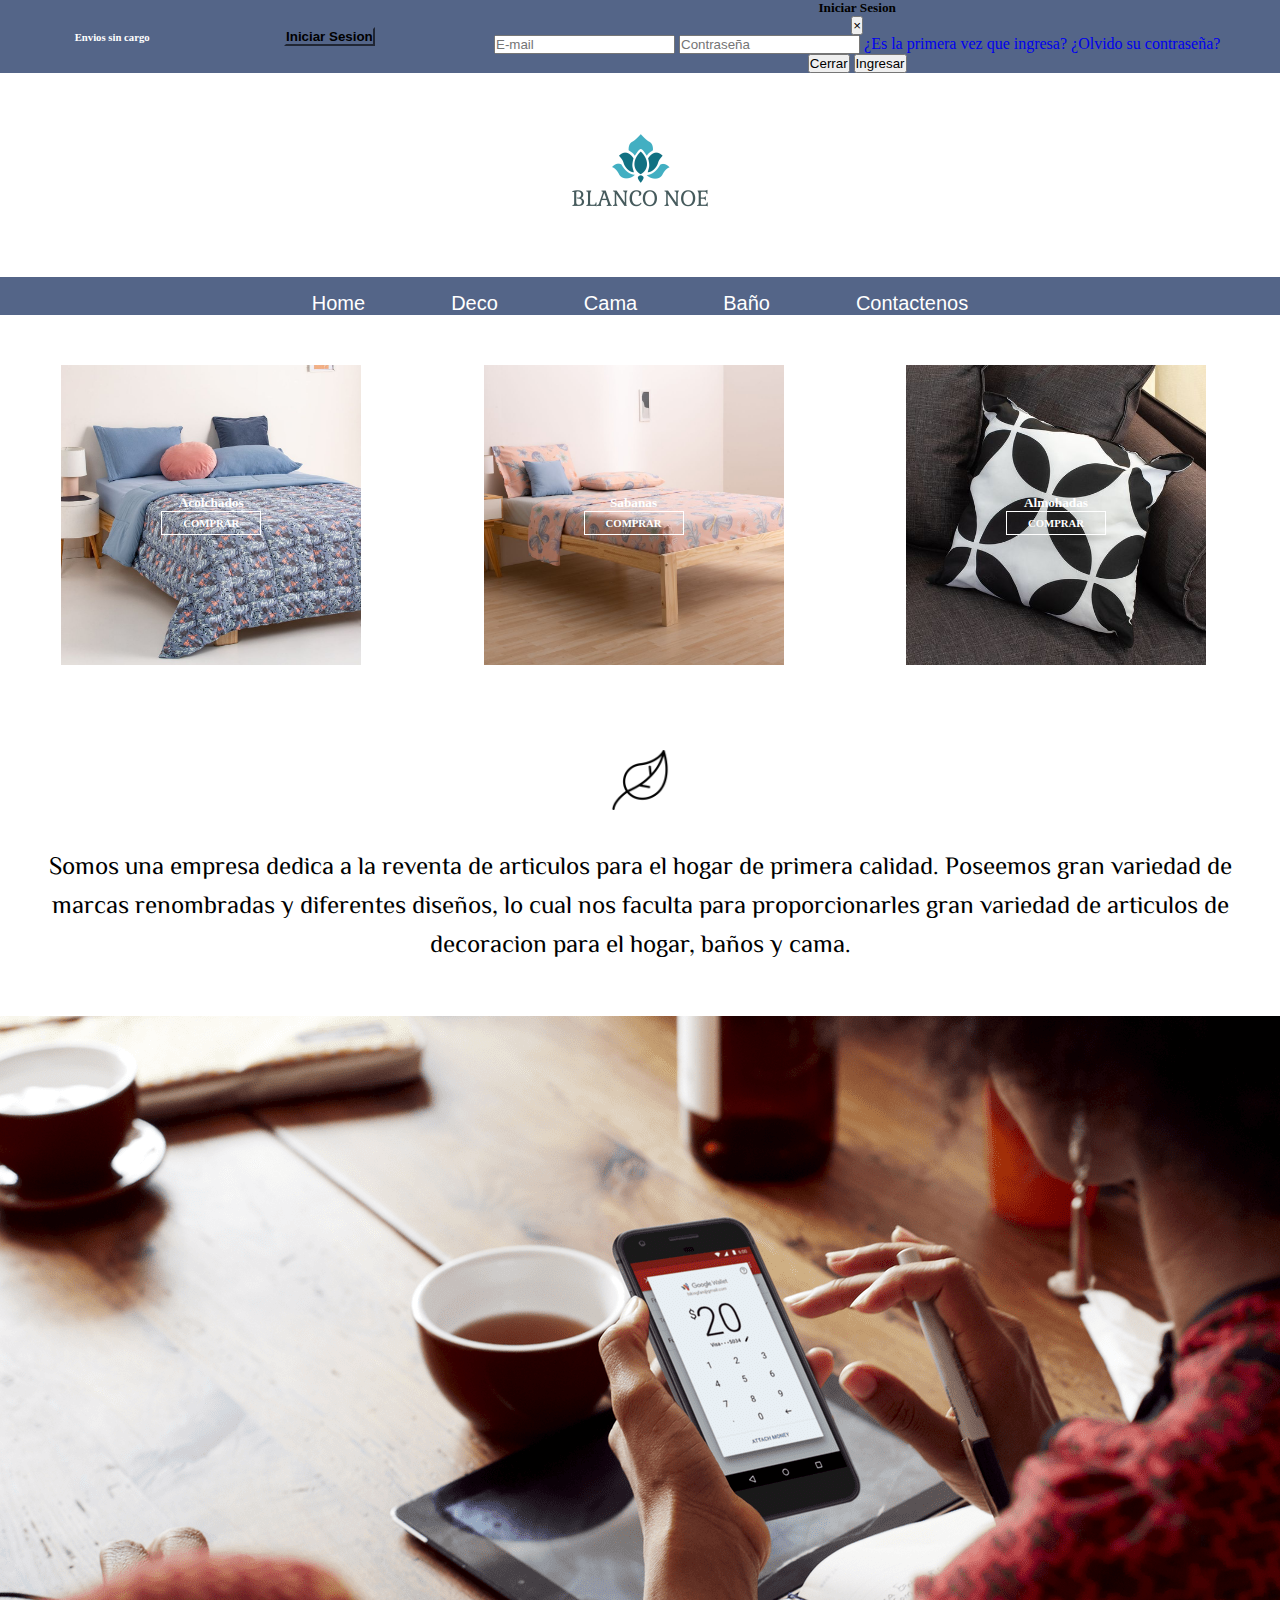
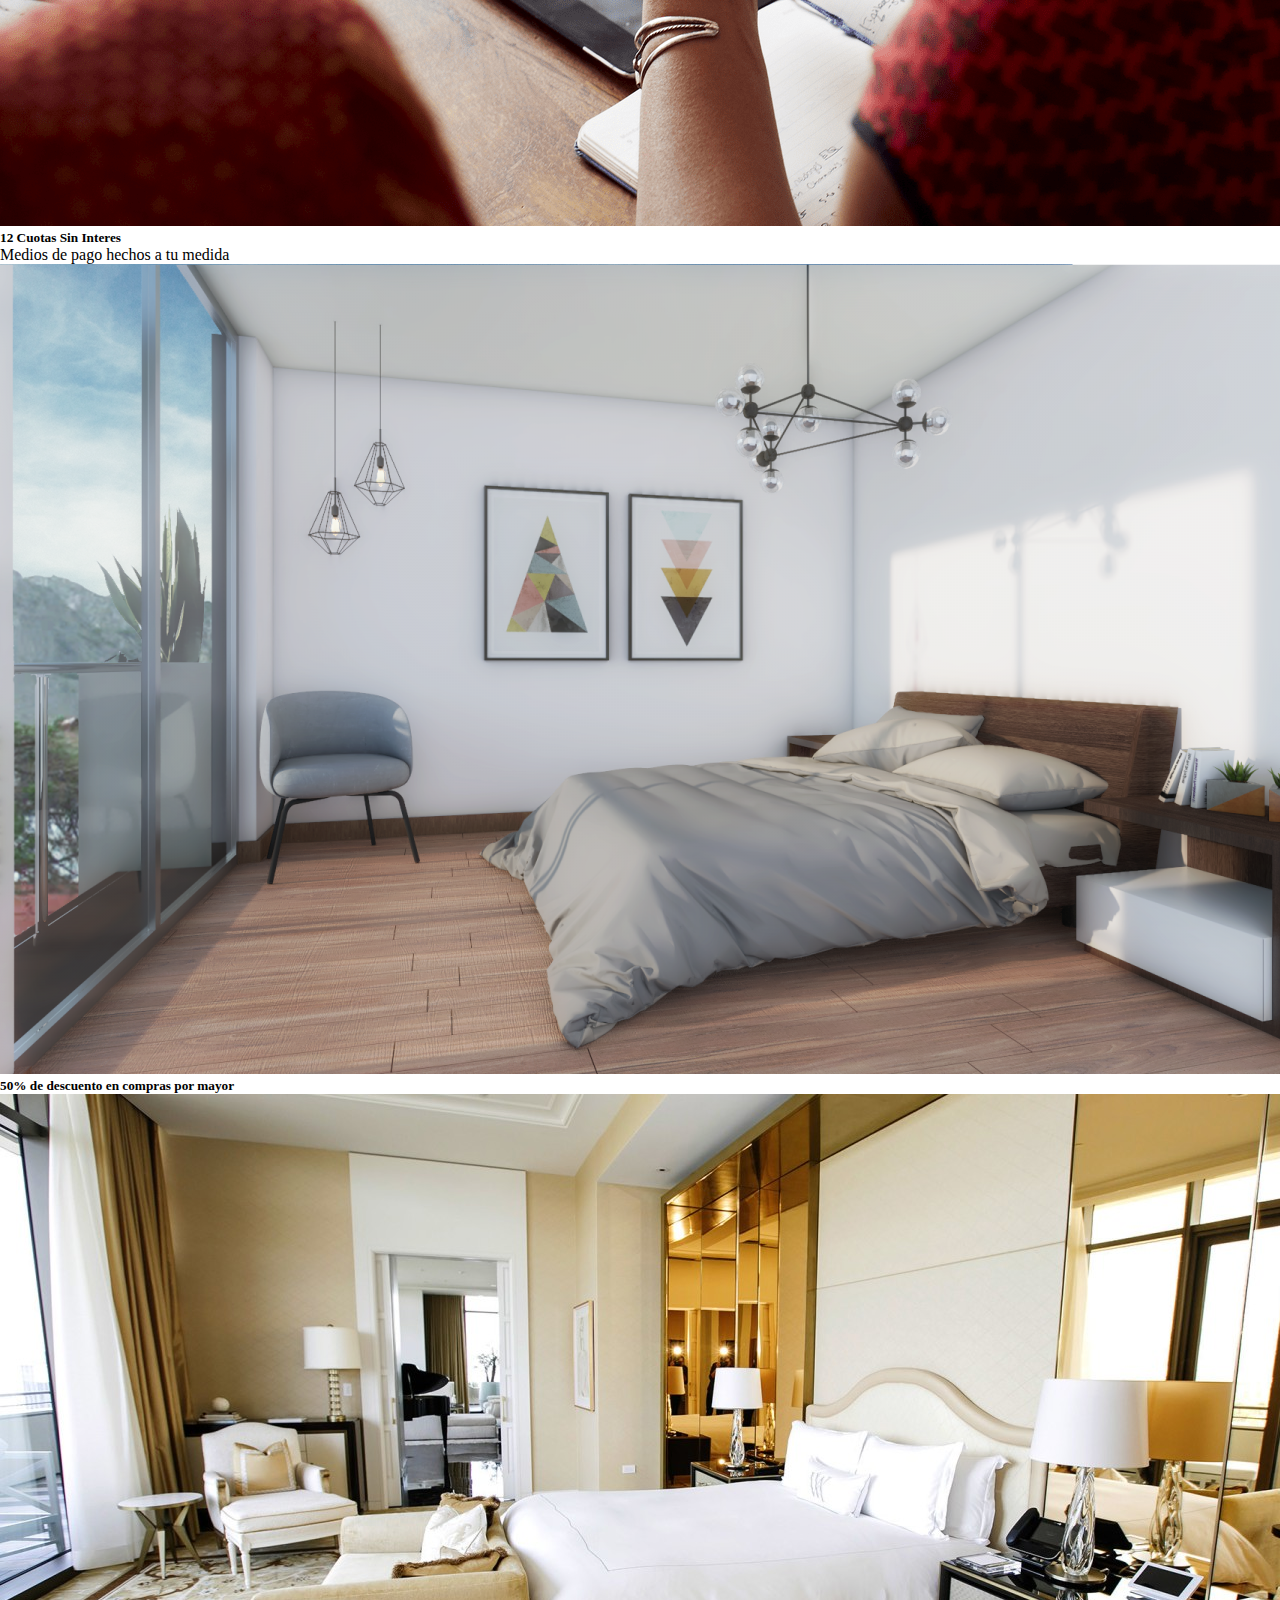
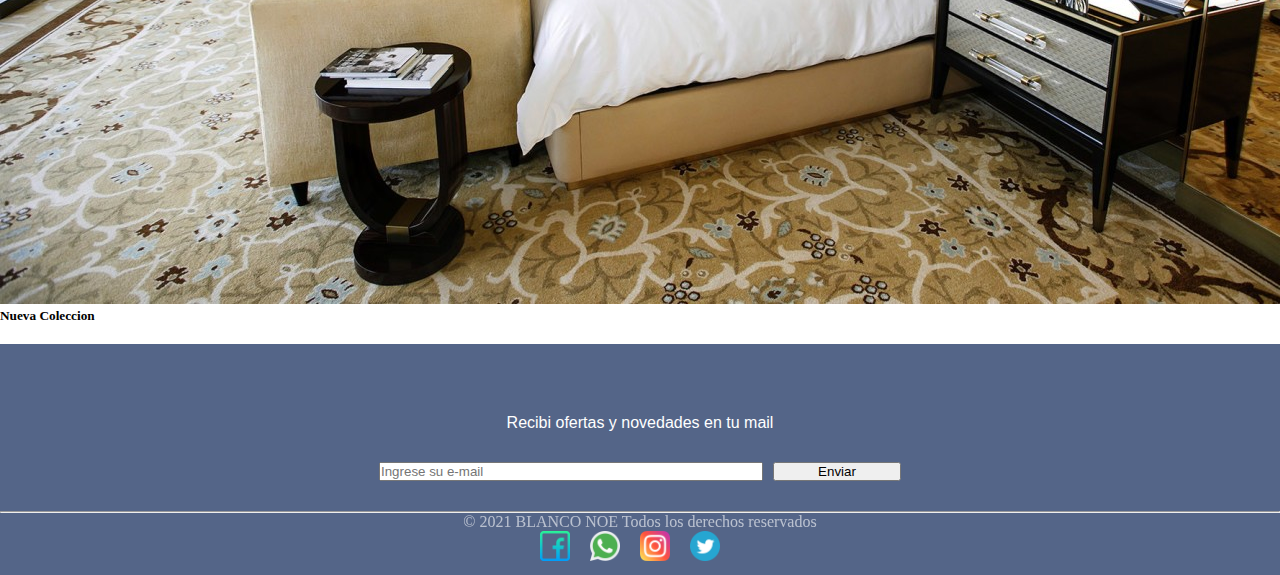
<file: index.html>
<!DOCTYPE html>
<html lang="en">
<head> 
    <meta charset="UTF-8">
    <meta http-equiv="X-UA-Compatible" content="IE=edge">
    <meta name="viewport" content="width=device-width, initial-scale=1.0">
    <meta name="keywords" content="sabanas,frazadas,acolchados,almohadas,blanqueria,frazada doble piel,cortinas,cortinas de baño">
    <meta name="description" content="Blanco noe es una empresa dedica a la venta de articulos de blanqueria para el hogar"> 
    <title>Blanco Noe</title>
    <link rel="preconnect" href="https://fonts.googleapis.com">
    <link rel="preconnect" href="https://fonts.gstatic.com" crossorigin>
    <link rel="stylesheet" href="css/main.css">
    <link href="https://fonts.googleapis.com/css2??family=Open+Sans:ital@1&display=swap&family=El+Messiri:wght@500" rel="stylesheet">
    <link href="https://cdn.jsdelivr.net/npm/bootstrap@5.0.2/dist/css/bootstrap.min.css" rel="stylesheet" integrity="sha384-EVSTQN3/azprG1Anm3QDgpJLIm9Nao0Yz1ztcQTwFspd3yD65VohhpuuCOmLASjC" crossorigin="anonymous">
</head>
    <body>
        <header class="header"> 
                    <div class="header__login">
                        <h6>Envios sin cargo</h6>
                        <button type="button" class="btn btn-primary boton" data-toggle="modal" data-target="#exampleModalCenter">
                          Iniciar Sesion
                        </button>
                    
                        <!-- Modal -->
                        <div class="modal fade" id="exampleModalCenter" tabindex="-1" role="dialog" aria-labelledby="exampleModalCenterTitle" aria-hidden="true">
                          <div class="modal-dialog modal-dialog-centered" role="document">
                            <div class="modal-content">
                              <div class="modal-header">
                                <h5 class="modal-title" id="exampleModalLongTitle">Iniciar Sesion</h5>
                                <button type="button" class="close" data-dismiss="modal" aria-label="Close">
                                  <span aria-hidden="true">&times</span>
                                </button>
                              </div>
                              <div class="modal-body">
                                <input type="email" name="mail" id="email" class="form-control mb-2" placeholder="E-mail">
                                <input type="password" name="contraseña" id="contra" class="form-control mb-3" placeholder="Contraseña">
                                <a href="#">¿Es la primera vez que ingresa?</a>
                                <a href="#">¿Olvido su contraseña?</a>
                              </div>
                              <div class="modal-footer">
                                <button type="button" class="btn btn-secondary " data-dismiss="modal">Cerrar</button>
                                <button type="button" class="btn btn-primary">Ingresar</button>
                              </div>
                            </div>
                          </div>
                        </div>
                      </div> 
                    <div class="header__logo">
                        <img src="./css/img/LOGO.png" alt="logo" class="header__cabeza-logo">
                    </div> 
                    <div class="header__sticky">
                      <nav class="header__navegador">
                              <ul>
                                  <div class="header__menu">  
                                      <li><a href="index.html">Home</a></li>
                                      <li><a href="paginas/deco.html">Deco</a></li>   
                                      <li><a href="paginas/cama.html">Cama</a></li>
                                      <li><a href="paginas/banios.html">Baño</a></li>
                                      <li><a href="paginas/contacto.html">Contactenos</a></li>
                                  </div>
                              </ul>    
                      </nav>
                    </div>
                    <div class="container-fluid">
                      <nav class="navbar navbar-expand-sm navbar-light bg-light border-bottom border-warning">
                        <div class="container-fluid">
                          <button type="button" class="navbar-toggler navbar-toggler-icon"data-toggle="collapse" data-target="#MenuNavegacion"></button>
                            <div id="MenuNavegacion" class="collapse navbar-collapse">
                              <ul id="MenuNavegaciom" class="navbar-nav ms-3">  
                                    <li class="nav-item"><a class="nav-link" href="index.html">Home</a></li>
                                    <li class="nav-item"><a class="nav-link" href="paginas/deco.html">Deco</a></li>   
                                    <li class="nav-item"><a class="nav-link" href="paginas/cama.html">Cama</a></li>
                                    <li class="nav-item"><a class="nav-link" href="paginas/banios.html">Baño</a></li>
                                    <li class="nav-item"><a class="nav-link" href="paginas/contacto.html">Contactenos</a></li>
                              </ul>    
                            </div>
                        </div>
                      </nav>
                    </div>
            </header>
        <main>  
            <section class="contenedor">
              <div class="contenedor__acolchado">
                <div class="contenedor__acolchado-texto">
                  <h5 class="h2">Acolchados</h5>
                  <h6>COMPRAR</h6>
                </div>
              </div>
              <div class="contenedor__sabana">
                <div class="contenedor__sabana-texto">
                  <h5 class="h2">Sabanas</h5>
                  <h6>COMPRAR</h6>
                </div>
              </div>
              <div class="contenedor__almohada">
                <div class="contenedor__almohada-texto">
                  <h5 class="h2">Almohadas</h5>
                  <h6>COMPRAR</h6>
                </div>
              </div>
            </section>  
            <section class="presentacion">
              <div class="presentacion___hoja"> 
                  <img src="css/img/hoja.png" alt="hoja" class="presentacion__hoja-img">
              </div>
              <div class="presentacion__objetivo">  
                  <div>
                      <p> Somos una empresa dedica a la reventa de articulos para el hogar de primera calidad.
                          Poseemos gran variedad de marcas renombradas y diferentes diseños,
                          lo cual nos faculta para proporcionarles gran variedad de articulos de decoracion para el hogar, baños y cama.
                      </p>
                  </div>
              </div>
          </section>
            <section class="producto__nuevo">
              <div class="container-fluid col-10">
                <div id="carouselExampleCaptions" class="carousel slide" data-ride="carousel">
                  <ol class="carousel-indicators">
                    <li data-target="#carouselExampleCaptions" data-slide-to="0" class="active"></li>
                    <li data-target="#carouselExampleCaptions" data-slide-to="1"></li>
                    <li data-target="#carouselExampleCaptions" data-slide-to="2"></li>
                  </ol>
                  <div class="carousel-inner">
                    <div class="carousel-item active">
                      <img src="css/img/cuotas.png" class="d-block w-100" alt="pagocuotas">
                      <div class="carousel-caption d-none d-md-block">
                        <h5>12 Cuotas Sin Interes</h5>
                        <p>Medios de pago hechos a tu medida</p>
                      </div>
                    </div>
                    <div class="carousel-item">
                      <img src="css/img/carrusel2.png" class="d-block w-100" alt="descuentoencompras">
                      <div class="carousel-caption d-none d-md-block">
                        <h5>50% de descuento en compras por mayor</h5>
                      </div> 
                    </div>
                    <div class="carousel-item">
                      <img src="css/img/carrusel3.jfif" class="d-block w-100" alt="coleccionuevas">
                      <div class="carousel-caption d-none d-md-block">
                        <h5>Nueva Coleccion</h5>
                      </div>
                    </div>
                  </div>
                  <a class="carousel-control-prev" href="#carouselExampleCaptions" role="button" data-slide="prev">
                    <span class="carousel-control-prev-icon" aria-hidden="true"></span>
                    <span class="sr-only"></span>
                  </a>
                  <a class="carousel-control-next" href="#carouselExampleCaptions" role="button" data-slide="next">
                    <span class="carousel-control-next-icon" aria-hidden="true"></span>
                    <span class="sr-only"></span>
                  </a>
                </div>
              </div>
            </section>
        </main>
        <footer class="pie">
          <p class="h3 pie__tituloemail">Recibi ofertas y novedades en tu mail</p>
            <div class="pie__email">    
              <input type="email" name="mail" placeholder="Ingrese su e-mail" class="form-control">
              <button class="btn btn-primary" type="submit">Enviar</button>
            </div>
            <div>
              <hr>
              <div class="pie__derechos">
                <p>&#169 2021 BLANCO NOE Todos los derechos reservados</p>
              </div>
              <div class="pie__redes">
                  <a href="https://www.facebook.com/" target="__blank"><img src="./css/img/facebook2.png" alt="facebook"  class="redes"></a> 
                  <a href="http://www.twitter.com/" target="__blank"><img src="./css/img/whatsapp.png" alt="whatsapp" class="redes"></a> 
                  <a href="https://www.instagram.com/"  target="__blank"><img src="./css/img/instagram.png" alt="instagram" class="redes"></a> 
                  <a href="http://www.whatsapp.com/"  target="__blank"><img src="./css/img/twitter.png" alt="twitter" class="redes"></a> 
              </div>
            </div>
        </footer>    
        <script src="https://code.jquery.com/jquery-3.4.1.slim.min.js" integrity="sha384-J6qa4849blE2+poT4WnyKhv5vZF5SrPo0iEjwBvKU7imGFAV0wwj1yYfoRSJoZ+n" crossorigin="anonymous"></script>
        <script src="https://cdn.jsdelivr.net/npm/popper.js@1.16.0/dist/umd/popper.min.js" integrity="sha384-Q6E9RHvbIyZFJoft+2mJbHaEWldlvI9IOYy5n3zV9zzTtmI3UksdQRVvoxMfooAo" crossorigin="anonymous"></script>
        <script src="https://stackpath.bootstrapcdn.com/bootstrap/4.4.1/js/bootstrap.min.js"        integrity="sha384-wfSDF2E50Y2D1uUdj0O3uMBJnjuUD4Ih7YwaYd1iqfktj0Uod8GCExl3Og8ifwB6" crossorigin="anonymous"></script>   
    </body>
</html>
</file>
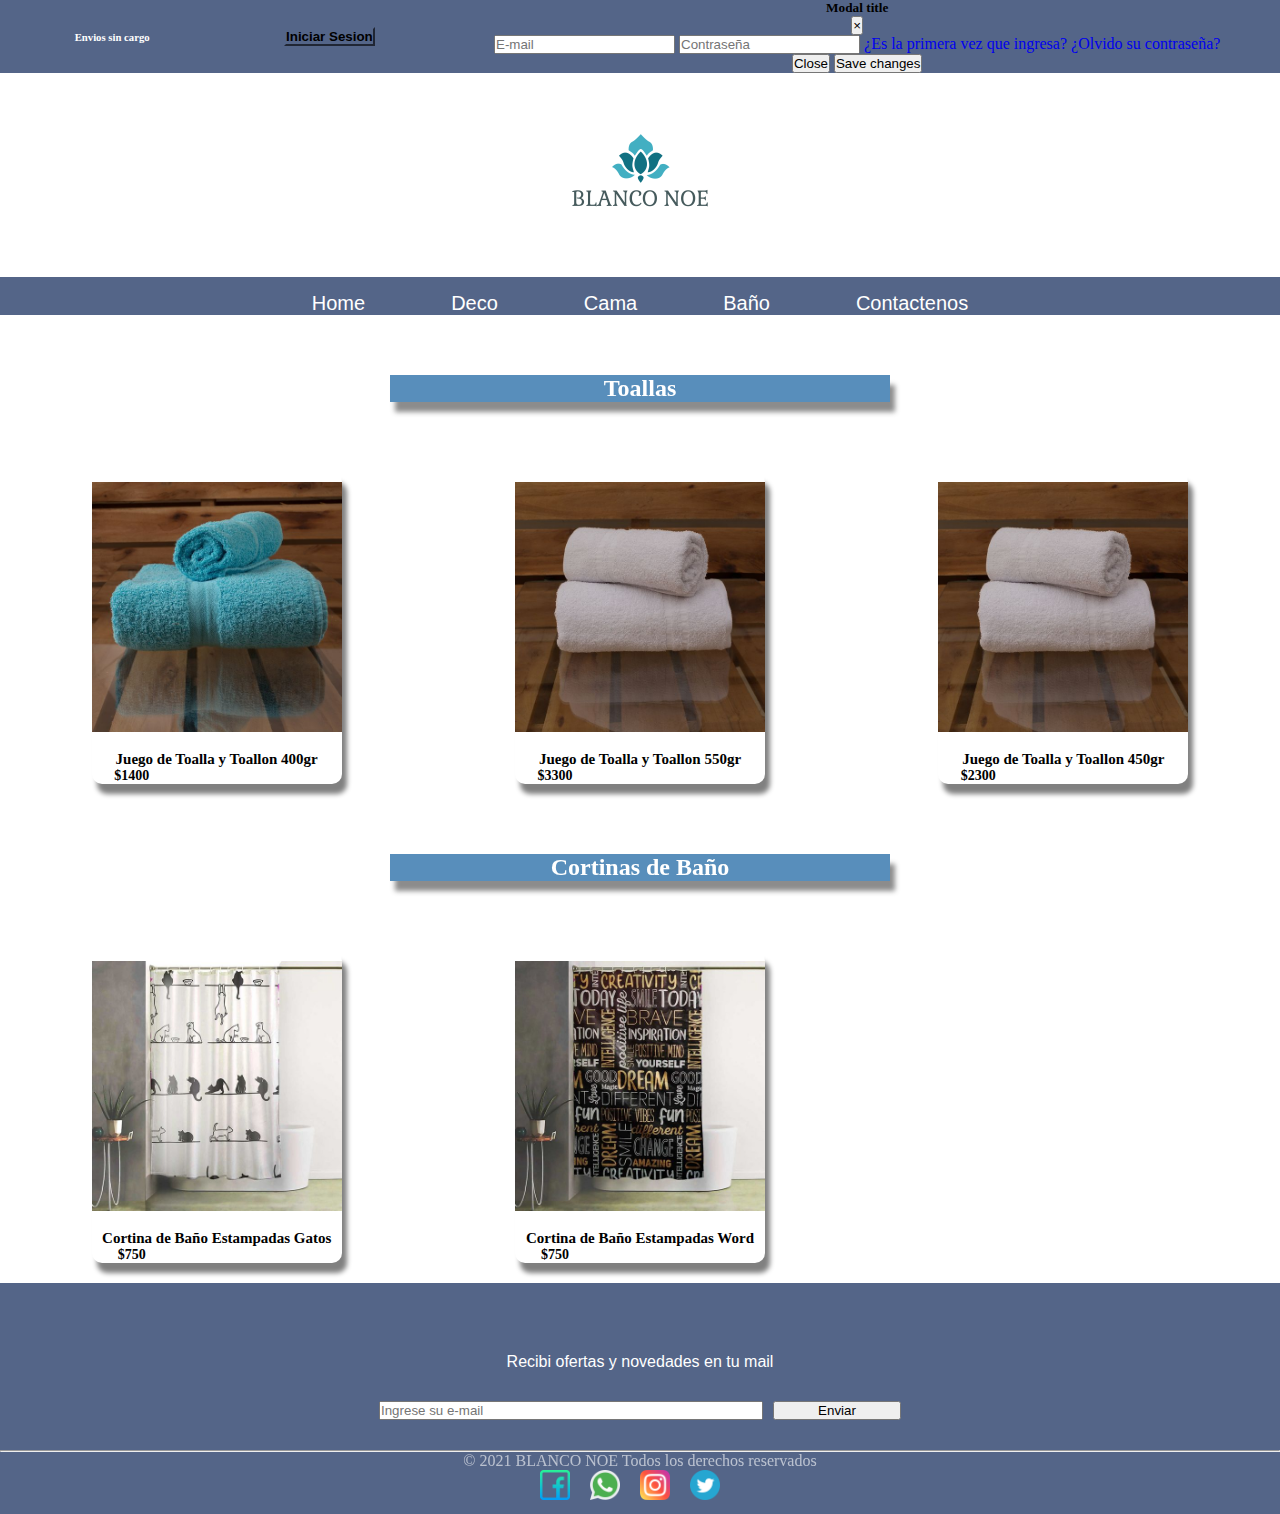
<file: paginas/banios.html>
<!DOCTYPE html>
<html lang="en">
<head>
    <meta charset="UTF-8">  
    <meta http-equiv="X-UA-Compatible" content="IE=edge">
    <meta name="viewport" content="width=device-width, initial-scale=1.0">
    <title>Baño - Blanco Noe</title>
    <link rel="stylesheet" href="../css/main.css">
    <link rel="preconnect" href="https://fonts.googleapis.com">
    <link rel="preconnect" href="https://fonts.gstatic.com" crossorigin>
    <link href="https://fonts.googleapis.com/css2?family=Oswald:wght@500&display=swap&family=El+Messiri:wght@500" rel="stylesheet"> 
    <link href="https://cdn.jsdelivr.net/npm/bootstrap@5.0.2/dist/css/bootstrap.min.css" rel="stylesheet" integrity="sha384-EVSTQN3/azprG1Anm3QDgpJLIm9Nao0Yz1ztcQTwFspd3yD65VohhpuuCOmLASjC" crossorigin="anonymous">
</head>
<body>
    <header class="header"> 
        <div class="header__login">
            <h6>Envios sin cargo</h6>
            <button type="button" class="btn btn-primary boton" data-toggle="modal" data-target="#exampleModalCenter">
              Iniciar Sesion
            </button>
        
            <!-- Modal -->
            <div class="modal fade" id="exampleModalCenter" tabindex="-1" role="dialog" aria-labelledby="exampleModalCenterTitle" aria-hidden="true">
              <div class="modal-dialog modal-dialog-centered" role="document">
                <div class="modal-content">
                  <div class="modal-header">
                    <h5 class="modal-title" id="exampleModalLongTitle">Modal title</h5>
                    <button type="button" class="close" data-dismiss="modal" aria-label="Close">
                      <span aria-hidden="true">&times;</span>
                    </button>
                  </div>
                  <div class="modal-body">
                    <input type="email" name="mail" id="email" class="form-control mb-2" placeholder="E-mail">
                    <input type="password" name="contraseña" id="contra" class="form-control mb-3" placeholder="Contraseña">
                    <a href="#">¿Es la primera vez que ingresa?</a>
                    <a href="#">¿Olvido su contraseña?</a>
                  </div>
                  <div class="modal-footer">
                    <button type="button" class="btn btn-secondary " data-dismiss="modal">Close</button>
                    <button type="button" class="btn btn-primary">Save changes</button>
                  </div>
                </div>
              </div>
            </div>
          </div> 
        <div class="header__logo">
          <img src="../css/img/LOGO.png" alt="logo" class="header__cabeza-logo">
        </div> 
        <div class="header__sticky">
          <nav class="header__navegador">
                  <ul>
                      <div class="header__menu">  
                        <li><a href="../index.html">Home</a></li>
                        <li><a href="./deco.html">Deco</a></li>   
                        <li><a href="./cama.html">Cama</a></li>
                        <li><a href="./banios.html">Baño</a></li>
                        <li><a href="./contacto.html">Contactenos</a></li>
                      </div>
                  </ul>    
          </nav>
        </div>
        <div class="container-fluid">
          <nav class="navbar navbar-expand-sm navbar-light bg-light border-3 border-bottom border-primary">
            <div class="container-fluid">
              <button type="button" class="navbar-toggler navbar-toggler-icon"data-toggle="collapse" data-target="#MenuNavegacion"></button>
                <div id="MenuNavegacion" class="collapse navbar-collapse">
                  <ul id="MenuNavegaciom" class="navbar-nav ms-3">  
                        <li class="nav-item"><a class="nav-link" href="../index.html">Home</a></li>
                        <li class="nav-item"><a class="nav-link" href="./deco.html">Deco</a></li>   
                        <li class="nav-item"><a class="nav-link" href="./cama.html">Cama</a></li>
                        <li class="nav-item"><a class="nav-link" href="./banios.html">Baño</a></li>
                        <li class="nav-item"><a class="nav-link" href="./contacto.html">Contactenos</a></li>
                  </ul>    
                </div>
            </div>
          </nav>
        </div>
    </header>
    <main>
        <section class="banios">
            <h2 class="banios__toallas-titulo">Toallas</h2>
            <div class="banios__toallas-producto1">
            <img src="../css/img/baniotoa1.jpg" alt="toalla1" class="cajaProducto">
            <h5>Juego de Toalla y Toallon 400gr</h5>
            <h6 class="btn btn-primary">$1400</h6>
            </div>
            <div class="banios__toallas-producto2">
            <img src="../css/img/baniotoa2.jpg" alt="toalla2" class="cajaProducto">
            <h5>Juego de Toalla y Toallon 550gr</h5>
            <h6 class="btn btn-primary">$3300</h6>
            </div>
            <div class="banios__toallas-producto3">
            <img src="../css/img/baniotoa4.jpg" alt="toalla3" class="cajaProducto">
            <h5>Juego de Toalla y Toallon 450gr</h5>
            <h6 class="btn btn-primary">$2300</h6>
            </div>
            <h2 class="banios__cortinasbaño-titulo">Cortinas de Baño</h2>
            <div class="banios__cortinasbaño-producto1">
            <img src="../css/img/baniocort3.jpg" alt="cortina1" class="cajaProducto">
            <h5>Cortina de Baño Estampadas Gatos</h5>
            <h6 class="btn btn-primary">$750</h6>
            </div>
            <div class="banios__cortinasbaño-producto2">
            <img src="../css/img/baniocort5.jpg" alt="cortina2" class="cajaProducto">
            <h5>Cortina de Baño Estampadas Word</h5>
            <h6 class="btn btn-primary">$750</h6>
            </div>
        </section>
    </main>
    <footer class="pie">
        <p class="h3 pie__tituloemail">Recibi ofertas y novedades en tu mail</p>
          <div class="pie__email">    
            <input type="email" name="mail" placeholder="Ingrese su e-mail" class="form-control">
            <button class="btn btn-primary" type="submit">Enviar</button>
          </div>
          <hr>
          <div class="pie__derechos">
            <p>&#169 2021 BLANCO NOE Todos los derechos reservados</p>
          </div>
          <div class="pie__redes">
            <a href="https://www.facebook.com/" target="__blank"><img src="../css/img/facebook2.png" alt="facebook"  class="redes"></a> 
            <a href="http://www.twitter.com/" target="__blank"><img src="../css/img/whatsapp.png" alt="whatsapp" class="redes"></a> 
            <a href="https://www.instagram.com/"  target="__blank"><img src="../css/img/instagram.png" alt="instagram" class="redes"></a> 
            <a href="http://www.whatsapp.com/"  target="__blank"><img src="../css/img/twitter.png" alt="twitter" class="redes"></a> 
          </div>
      </footer>    
    <script src="https://code.jquery.com/jquery-3.4.1.slim.min.js" integrity="sha384-J6qa4849blE2+poT4WnyKhv5vZF5SrPo0iEjwBvKU7imGFAV0wwj1yYfoRSJoZ+n" crossorigin="anonymous"></script>
    <script src="https://cdn.jsdelivr.net/npm/popper.js@1.16.0/dist/umd/popper.min.js" integrity="sha384-Q6E9RHvbIyZFJoft+2mJbHaEWldlvI9IOYy5n3zV9zzTtmI3UksdQRVvoxMfooAo" crossorigin="anonymous"></script>
    <script src="https://stackpath.bootstrapcdn.com/bootstrap/4.4.1/js/bootstrap.min.js"        integrity="sha384-wfSDF2E50Y2D1uUdj0O3uMBJnjuUD4Ih7YwaYd1iqfktj0Uod8GCExl3Og8ifwB6" crossorigin="anonymous"></script>  
</body>
</file>
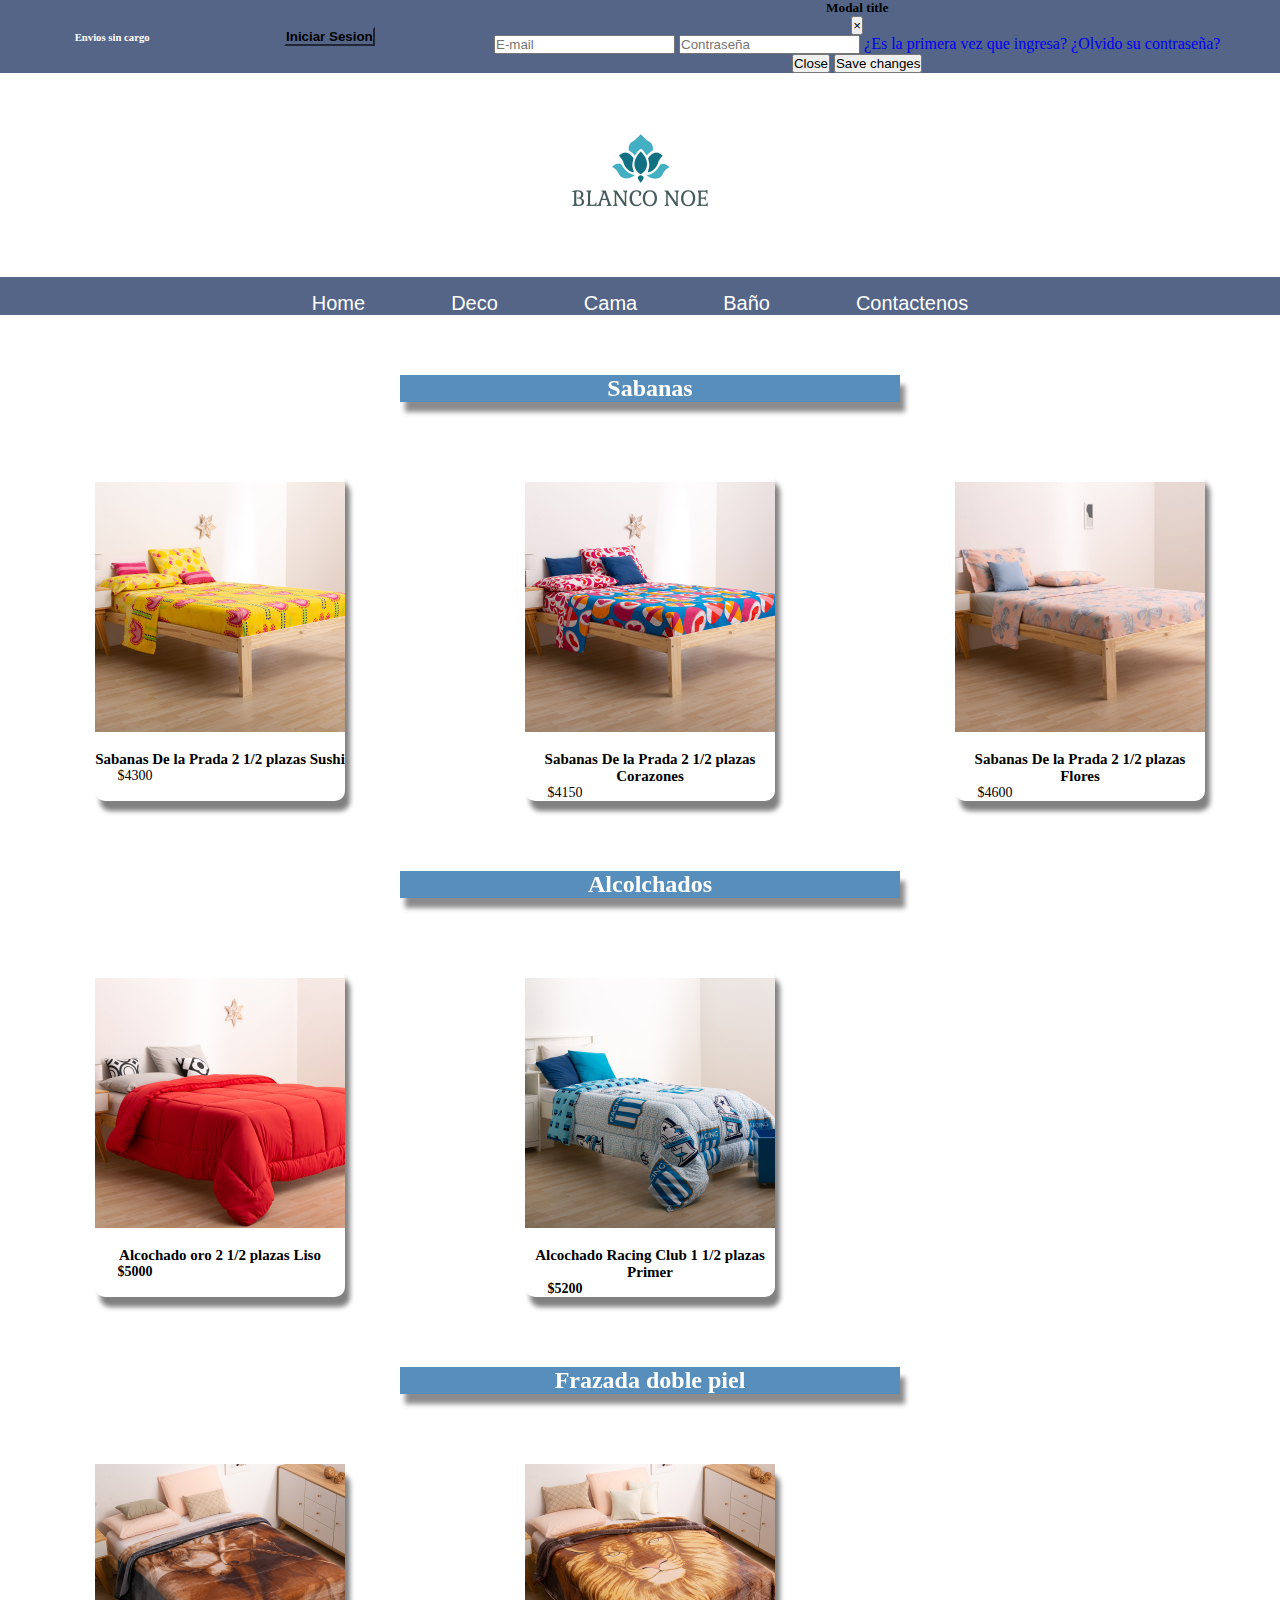
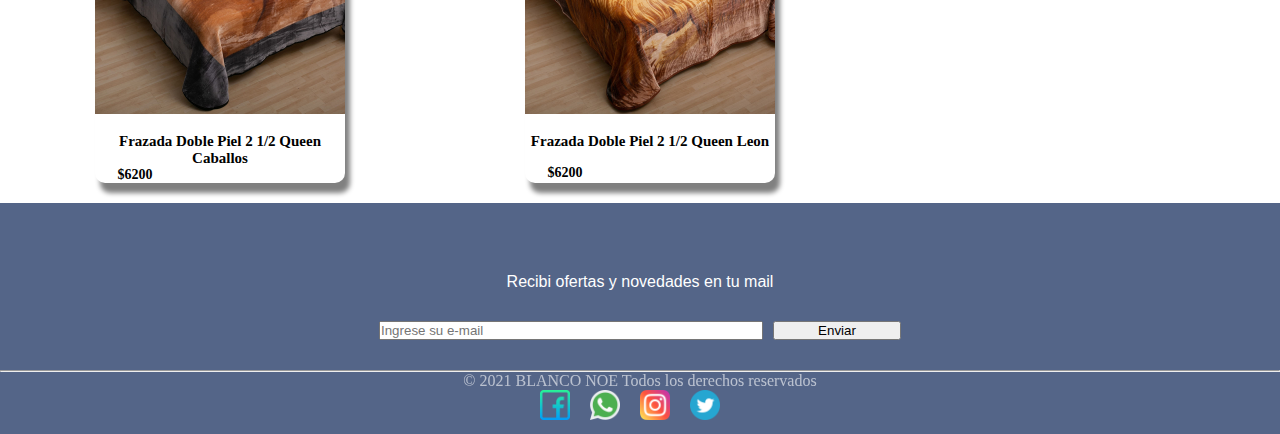
<file: paginas/cama.html>
<!DOCTYPE html>
<html lang="en">
<head>
    <meta charset="UTF-8">
    <meta http-equiv="X-UA-Compatible" content="IE=edge">
    <meta name="viewport" content="width=device-width, initial-scale=1.0">
    <title>Cama - Blanco Noe</title>
    <link rel="stylesheet" href="../css/main.css">
    <link rel="preconnect" href="https://fonts.googleapis.com">
    <link rel="preconnect" href="https://fonts.gstatic.com" crossorigin>
    <link href="https://fonts.googleapis.com/css2?family=Oswald:wght@500&display=swap&family=El+Messiri:wght@500" rel="stylesheet">
    <link href="https://cdn.jsdelivr.net/npm/bootstrap@5.0.2/dist/css/bootstrap.min.css" rel="stylesheet" integrity="sha384-EVSTQN3/azprG1Anm3QDgpJLIm9Nao0Yz1ztcQTwFspd3yD65VohhpuuCOmLASjC" crossorigin="anonymous">   
</head>
<body>
    <header class="header"> 
        <div class="header__login">
            <h6>Envios sin cargo</h6>
            <button type="button" class="btn btn-primary boton" data-toggle="modal" data-target="#exampleModalCenter">
              Iniciar Sesion
            </button>
        
            <!-- Modal -->
            <div class="modal fade" id="exampleModalCenter" tabindex="-1" role="dialog" aria-labelledby="exampleModalCenterTitle" aria-hidden="true">
              <div class="modal-dialog modal-dialog-centered" role="document">
                <div class="modal-content">
                  <div class="modal-header">
                    <h5 class="modal-title" id="exampleModalLongTitle">Modal title</h5>
                    <button type="button" class="close" data-dismiss="modal" aria-label="Close">
                      <span aria-hidden="true">&times;</span>
                    </button>
                  </div>
                  <div class="modal-body">
                    <input type="email" name="mail" id="email" class="form-control mb-2" placeholder="E-mail">
                    <input type="password" name="contraseña" id="contra" class="form-control mb-3" placeholder="Contraseña">
                    <a href="#">¿Es la primera vez que ingresa?</a>
                    <a href="#">¿Olvido su contraseña?</a>
                  </div>
                  <div class="modal-footer">
                    <button type="button" class="btn btn-secondary " data-dismiss="modal">Close</button>
                    <button type="button" class="btn btn-primary">Save changes</button>
                  </div>
                </div>
              </div>
            </div>
          </div> 
        <div class="header__logo">
          <img src="../css/img/LOGO.png" alt="logo" class="header__cabeza-logo">
        </div> 
        <div class="header__sticky">
          <nav class="header__navegador">
                  <ul>
                      <div class="header__menu">  
                          <li><a href="../index.html">Home</a></li>
                          <li><a href="./deco.html">Deco</a></li>   
                          <li><a href="./cama.html">Cama</a></li>
                          <li><a href="./banios.html">Baño</a></li>
                          <li><a href="./contacto.html">Contactenos</a></li>
                      </div>
                  </ul>    
          </nav>
        </div> 
        <div class="container-fluid">
          <nav class="navbar navbar-expand-sm navbar-light bg-light border-3 border-bottom border-primary">
            <div class="container-fluid">
              <button type="button" class="navbar-toggler navbar-toggler-icon"data-toggle="collapse" data-target="#MenuNavegacion"></button>
                <div id="MenuNavegacion" class="collapse navbar-collapse">
                  <ul id="MenuNavegaciom" class="navbar-nav ms-3">  
                        <li class="nav-item"><a class="nav-link" href="../index.html">Home</a></li>
                        <li class="nav-item"><a class="nav-link" href="./deco.html">Deco</a></li>   
                        <li class="nav-item"><a class="nav-link" href="./cama.html">Cama</a></li>
                        <li class="nav-item"><a class="nav-link" href="./banios.html">Baño</a></li>
                        <li class="nav-item"><a class="nav-link" href="./contacto.html">Contactenos</a></li>
                  </ul>    
                </div>
            </div>
          </nav>
        </div>
    </header>
    <main>
        <section class="cama">
                <h2 class="cama__sabanas-titulo">Sabanas</h2>
                <div class="cama__sabanas-producto1">
                <img src="../css/img/camasab1.jpg" alt="sab1" class="cajaProducto"> 
                <h5>Sabanas De la Prada 2 1/2 plazas Sushi</h5>
                <h6 class="btn btn-primary">$4300</h6>
                </div>
                <div class="cama__sabanas-producto2">
                <img src="../css/img/camasab2.jpg" alt="sab2" class="cajaProducto">
                <h5>Sabanas De la Prada 2 1/2 plazas Corazones</h5>
                <h6 class="btn btn-primary">$4150</h6>
                </div>
                <div class="cama__sabanas-producto3">
                <img src="../css/img/camasab3.jpg" alt="sab3" class="cajaProducto">
                <h5>Sabanas De la Prada 2 1/2 plazas Flores</h5>
                <h6 class="btn btn-primary">$4600</h6>
                </div>
                <h2 class="cama__acolchados-titulo">Alcolchados</h2>
                <div class="cama__acolchados-producto1">
                <img src="../css/img/camaalcoch5.jpg"  alt="alcocha1" class="cajaProducto">
                <h5>Alcochado oro 2 1/2 plazas Liso</h5>
                <h6 class="btn btn-primary">$5000</h6>
                </div>
                <div class="cama__acolchados-producto2">
                <img src="../css/img/camaalcoch6.jpg"  alt="alcocha2" class="cajaProducto">
                <h5>Alcochado Racing Club 1 1/2 plazas  Primer</h5>
                <h6 class="btn btn-primary">$5200</h6>
                </div> 
            <h2 class="cama__doblepiel-titulo">Frazada doble piel</h2>
                <div class="cama__doblepiel-producto1">    
                <img src="../css/img/camadob7.jpg" alt="doble1" class="cajaProducto">
                <h5>Frazada Doble Piel 2 1/2 Queen  Caballos</h5>
                <h6 class="btn btn-primary">$6200</h6>
                </div>
                <div class="cama__doblepiel-producto2">
                <img src="../css/img/camadob8.jpg" alt="doble2" class="cajaProducto">
                <h5>Frazada Doble Piel 2 1/2 Queen  Leon<h5>
                <h6 class="btn btn-primary">$6200</h6>
        </div>
        </section>
    </main>
    <footer class="pie">
        <p class="h3 pie__tituloemail">Recibi ofertas y novedades en tu mail</p>
          <div class="pie__email">    
            <input type="email" name="mail" placeholder="Ingrese su e-mail" class="form-control">
            <button class="btn btn-primary" type="submit">Enviar</button>
          </div>
          <hr>
          <div class="pie__derechos">
            <p>&#169 2021 BLANCO NOE Todos los derechos reservados</p>
          </div>
          <div class="pie__redes">
            <a href="https://www.facebook.com/" target="__blank"><img src="../css/img/facebook2.png" alt="facebook"  class="redes"></a> 
            <a href="http://www.twitter.com/" target="__blank"><img src="../css/img/whatsapp.png" alt="whatsapp" class="redes"></a> 
            <a href="https://www.instagram.com/"  target="__blank"><img src="../css/img/instagram.png" alt="instagram" class="redes"></a> 
            <a href="http://www.whatsapp.com/"  target="__blank"><img src="../css/img/twitter.png" alt="twitter" class="redes"></a> 
          </div>
      </footer>        
    <script src="https://code.jquery.com/jquery-3.4.1.slim.min.js" integrity="sha384-J6qa4849blE2+poT4WnyKhv5vZF5SrPo0iEjwBvKU7imGFAV0wwj1yYfoRSJoZ+n" crossorigin="anonymous"></script>
    <script src="https://cdn.jsdelivr.net/npm/popper.js@1.16.0/dist/umd/popper.min.js" integrity="sha384-Q6E9RHvbIyZFJoft+2mJbHaEWldlvI9IOYy5n3zV9zzTtmI3UksdQRVvoxMfooAo" crossorigin="anonymous"></script>
    <script src="https://stackpath.bootstrapcdn.com/bootstrap/4.4.1/js/bootstrap.min.js"        integrity="sha384-wfSDF2E50Y2D1uUdj0O3uMBJnjuUD4Ih7YwaYd1iqfktj0Uod8GCExl3Og8ifwB6" crossorigin="anonymous"></script>
</body>
</file>
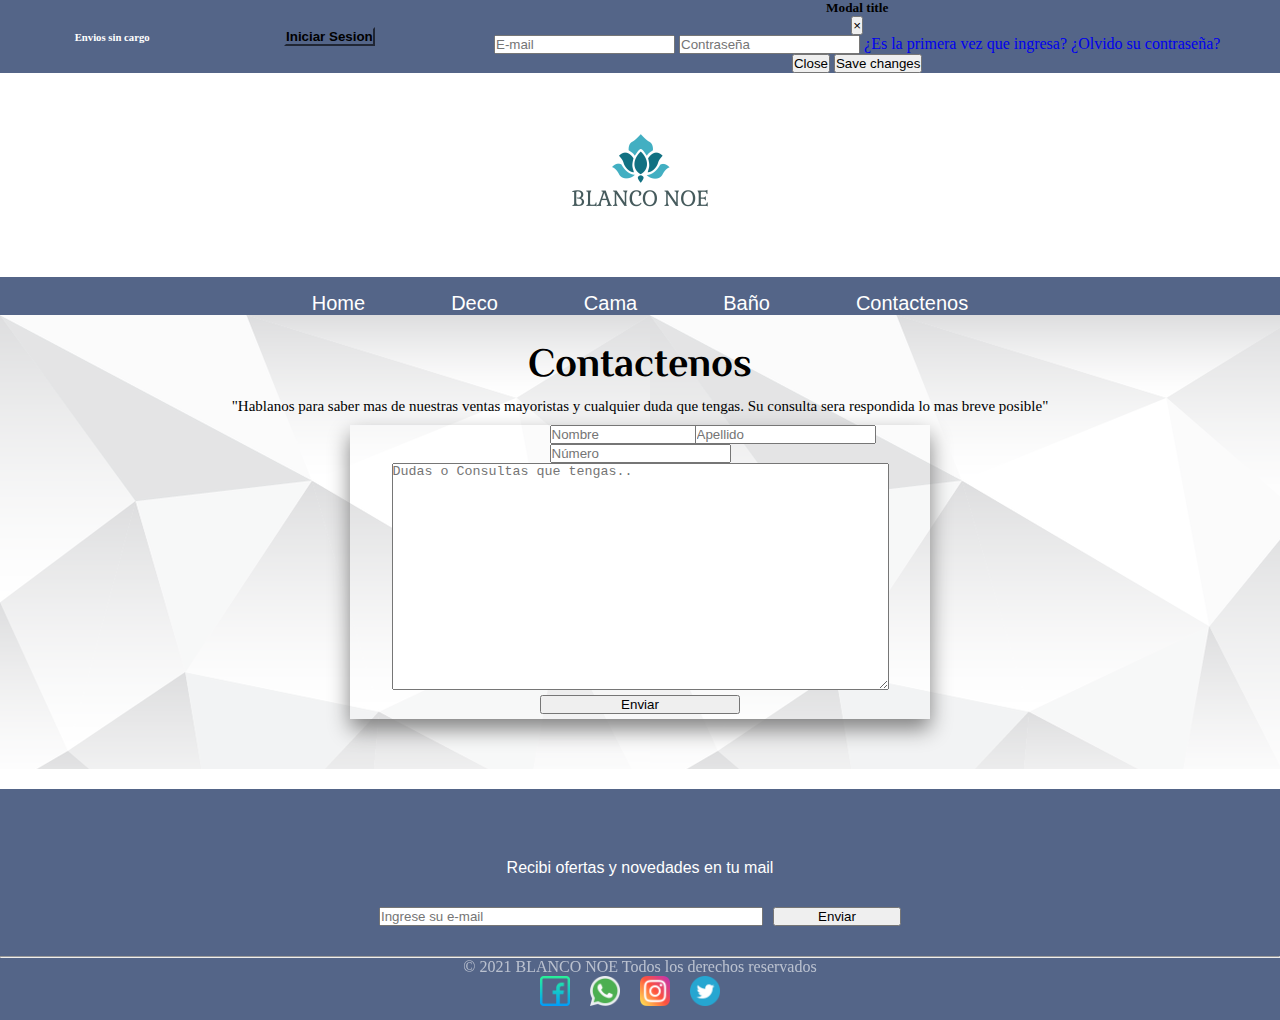
<file: paginas/contacto.html>
<!DOCTYPE html>
<html lang="en">
<head>
    <meta charset="UTF-8"> 
    <meta http-equiv="X-UA-Compatible" content="IE=edge">
    <meta name="viewport" content="width=device-width, initial-scale=1.0">
    <title>Contactos - Blanco Noe</title>
    <link rel="stylesheet" href="../css/main.css">
    <link rel="preconnect" href="https://fonts.googleapis.com">
    <link rel="preconnect" href="https://fonts.gstatic.com" crossorigin>
    <link href="https://fonts.googleapis.com/css2?family=Oswald:wght@500&display=swap&family=El+Messiri:wght@500" rel="stylesheet">
    <link href="https://cdn.jsdelivr.net/npm/bootstrap@5.0.2/dist/css/bootstrap.min.css" rel="stylesheet" integrity="sha384-EVSTQN3/azprG1Anm3QDgpJLIm9Nao0Yz1ztcQTwFspd3yD65VohhpuuCOmLASjC" crossorigin="anonymous">
    <link href="https://cdn.jsdelivr.net/npm/bootstrap@5.0.2/dist/css/bootstrap.min.css" rel="stylesheet" integrity="sha384-EVSTQN3/azprG1Anm3QDgpJLIm9Nao0Yz1ztcQTwFspd3yD65VohhpuuCOmLASjC" crossorigin="anonymous">
</head>
<body>
    <header class="header"> 
        <div class="header__login">
            <h6>Envios sin cargo</h6>
            <button type="button" class="btn btn-primary boton" data-toggle="modal" data-target="#exampleModalCenter">
              Iniciar Sesion
            </button>
        
            <!-- Modal -->
            <div class="modal fade" id="exampleModalCenter" tabindex="-1" role="dialog" aria-labelledby="exampleModalCenterTitle" aria-hidden="true">
              <div class="modal-dialog modal-dialog-centered" role="document">
                <div class="modal-content">
                  <div class="modal-header">
                    <h5 class="modal-title" id="exampleModalLongTitle">Modal title</h5>
                    <button type="button" class="close" data-dismiss="modal" aria-label="Close">
                      <span aria-hidden="true">&times;</span>
                    </button>
                  </div>
                  <div class="modal-body">
                    <input type="email" name="mail" id="email" class="form-control mb-2" placeholder="E-mail">
                    <input type="password" name="contraseña" id="contra" class="form-control mb-3" placeholder="Contraseña">
                    <a href="#">¿Es la primera vez que ingresa?</a>
                    <a href="#">¿Olvido su contraseña?</a>
                  </div>
                  <div class="modal-footer">
                    <button type="button" class="btn btn-secondary " data-dismiss="modal">Close</button>
                    <button type="button" class="btn btn-primary">Save changes</button>
                  </div>
                </div>
              </div>
            </div>
          </div> 
        <div class="header__logo">
          <img src="../css/img/LOGO.png" alt="logo" class="header__cabeza-logo">
        </div> 
        <div class="header__sticky">
          <nav class="header__navegador">
                  <ul>
                      <div class="header__menu">  
                        <li><a href="../index.html">Home</a></li>
                        <li><a href="./deco.html">Deco</a></li>   
                        <li><a href="./cama.html">Cama</a></li>
                        <li><a href="./banios.html">Baño</a></li>
                        <li><a href="./contacto.html">Contactenos</a></li>
                      </div>
                  </ul>    
          </nav>
        </div>
        <div class="container-fluid">
          <nav class="navbar navbar-expand-sm navbar-light bg-light border-3 border-bottom border-primary">
            <div class="container-fluid">
              <button type="button" class="navbar-toggler navbar-toggler-icon"data-toggle="collapse" data-target="#MenuNavegacion"></button>
                <div id="MenuNavegacion" class="collapse navbar-collapse">
                  <ul id="MenuNavegaciom" class="navbar-nav ms-3">  
                        <li class="nav-item"><a class="nav-link" href="../index.html">Home</a></li>
                        <li class="nav-item"><a class="nav-link" href="./deco.html">Deco</a></li>   
                        <li class="nav-item"><a class="nav-link" href="./cama.html">Cama</a></li>
                        <li class="nav-item"><a class="nav-link" href="./banios.html">Baño</a></li>
                        <li class="nav-item"><a class="nav-link" href="./contacto.html">Contactenos</a></li>
                  </ul>    
                </div>
            </div>
          </nav>
        </div>
    </header>
    <main>
        <section class="contacto">
            <div class="contacto__mensaje">
                <h2 class="contacto__mensaje-titulo">Contactenos</h2>
                <p class="contacto__mensaje-presentacion">"Hablanos para saber mas de nuestras ventas mayoristas y cualquier duda que tengas.
                Su consulta sera respondida lo mas breve posible"</p>
            </div>    
            <div class="contacto__formulario">
                <form action="" class="contacto__formulario-contenedor form-group">
                    <input type="text" id="nombre" placeholder="Nombre" class="contacto__formulario-name form-control">
                    <input type="text" id="apellido" placeholder="Apellido" class="contacto__formulario-apellido form-control">
                    <input type="text" id="telefone" placeholder="Número" class="contacto__formulario-numero form-control">
                    <textarea name="" id="" cols="60" rows="15" placeholder="Dudas o Consultas que tengas.." class="contacto__formulario-texto form-control"></textarea>
                    <button type="submit" class="btn btn-primary contacto__formulario-enviar" >
                        Enviar
                    </button>
                    </form>
            </div>
        </section>
    </main>
    <footer class="pie">
        <p class="h3 pie__tituloemail">Recibi ofertas y novedades en tu mail</p>
          <div class="pie__email">    
            <input type="email" name="mail" placeholder="Ingrese su e-mail" class="form-control">
            <button class="btn btn-primary" type="submit">Enviar</button>
          </div>
          <hr>
          <div class="pie__derechos">
            <p>&#169 2021 BLANCO NOE Todos los derechos reservados</p>
          </div>
          <div class="pie__redes">
            <a href="https://www.facebook.com/" target="__blank"><img src="../css/img/facebook2.png" alt="facebook"  class="redes"></a> 
            <a href="http://www.twitter.com/" target="__blank"><img src="../css/img/whatsapp.png" alt="whatsapp" class="redes"></a> 
            <a href="https://www.instagram.com/"  target="__blank"><img src="../css/img/instagram.png" alt="instagram" class="redes"></a> 
            <a href="http://www.whatsapp.com/"  target="__blank"><img src="../css/img/twitter.png" alt="twitter" class="redes"></a> 
          </div>
      </footer>       
    <script src="https://code.jquery.com/jquery-3.4.1.slim.min.js" integrity="sha384-J6qa4849blE2+poT4WnyKhv5vZF5SrPo0iEjwBvKU7imGFAV0wwj1yYfoRSJoZ+n" crossorigin="anonymous"></script>
    <script src="https://cdn.jsdelivr.net/npm/popper.js@1.16.0/dist/umd/popper.min.js" integrity="sha384-Q6E9RHvbIyZFJoft+2mJbHaEWldlvI9IOYy5n3zV9zzTtmI3UksdQRVvoxMfooAo" crossorigin="anonymous"></script>
    <script src="https://stackpath.bootstrapcdn.com/bootstrap/4.4.1/js/bootstrap.min.js"        integrity="sha384-wfSDF2E50Y2D1uUdj0O3uMBJnjuUD4Ih7YwaYd1iqfktj0Uod8GCExl3Og8ifwB6" crossorigin="anonymous"></script>    
</body>
</file>
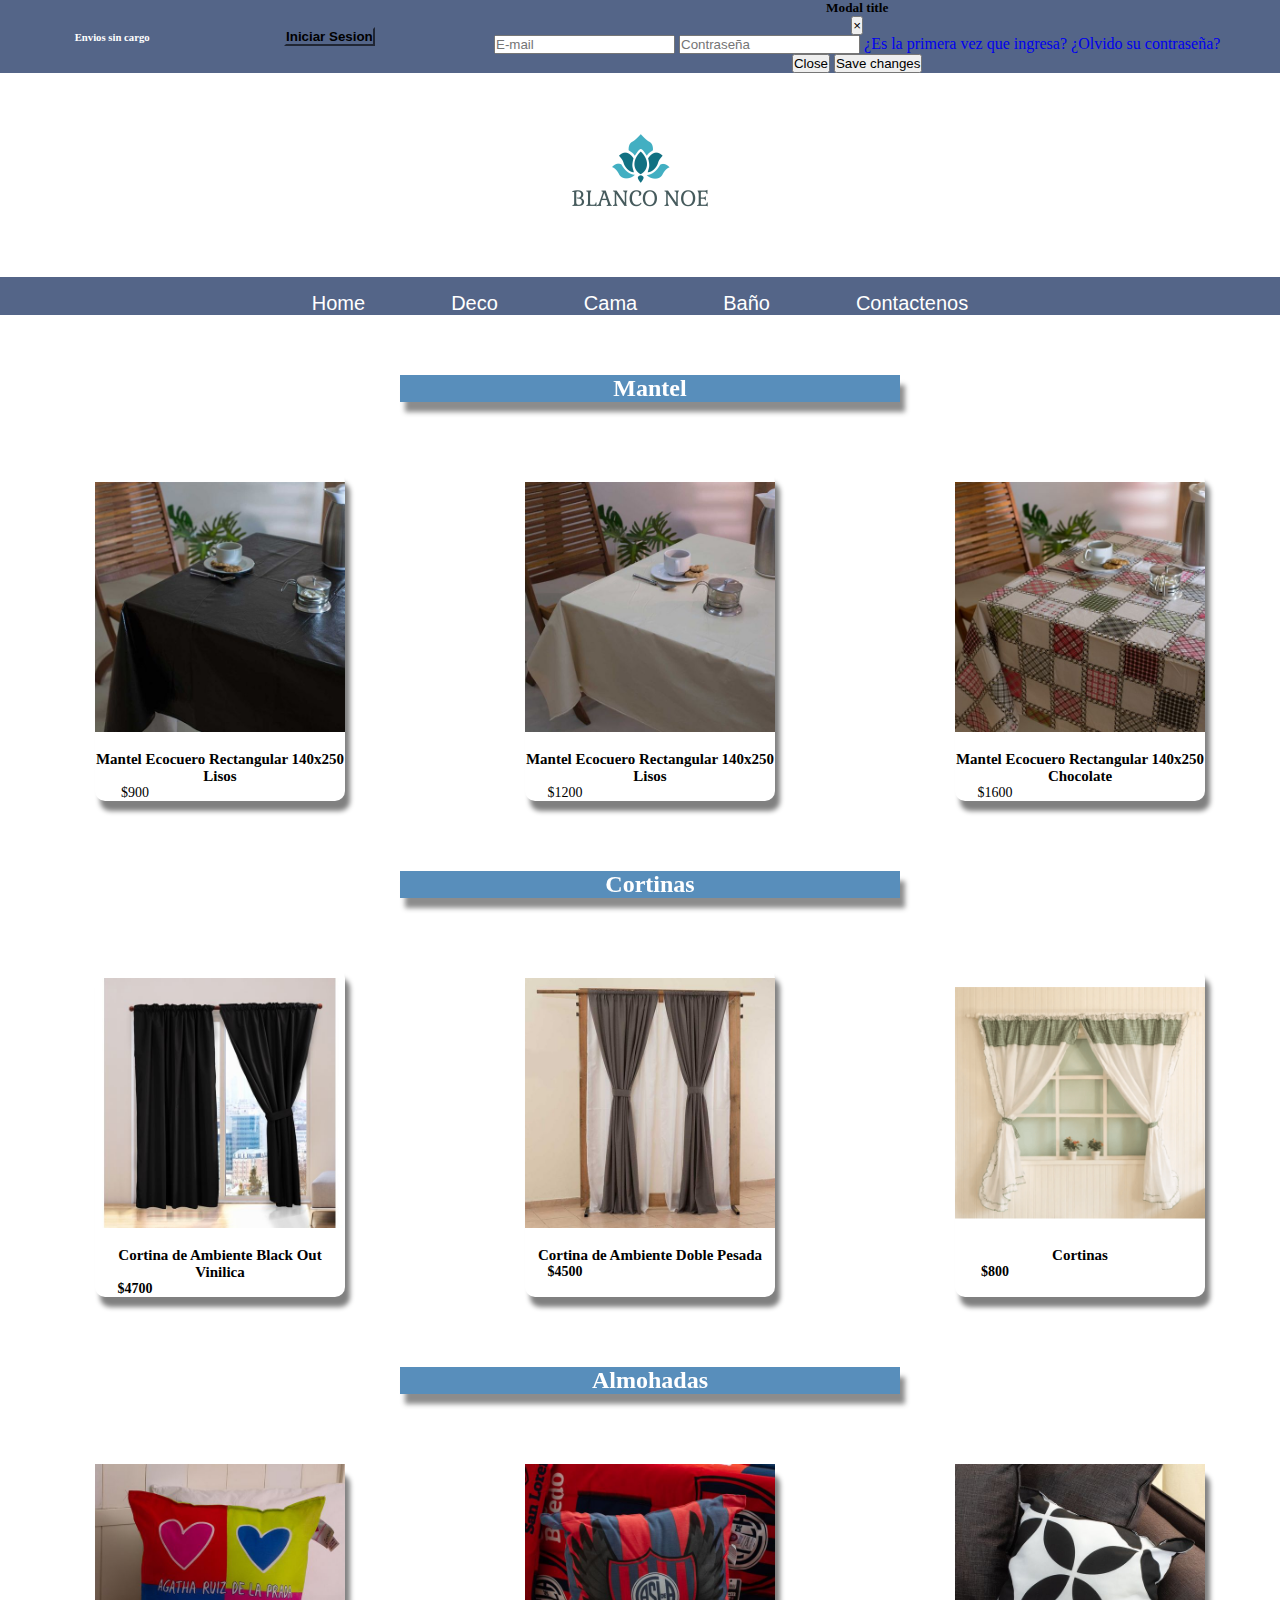
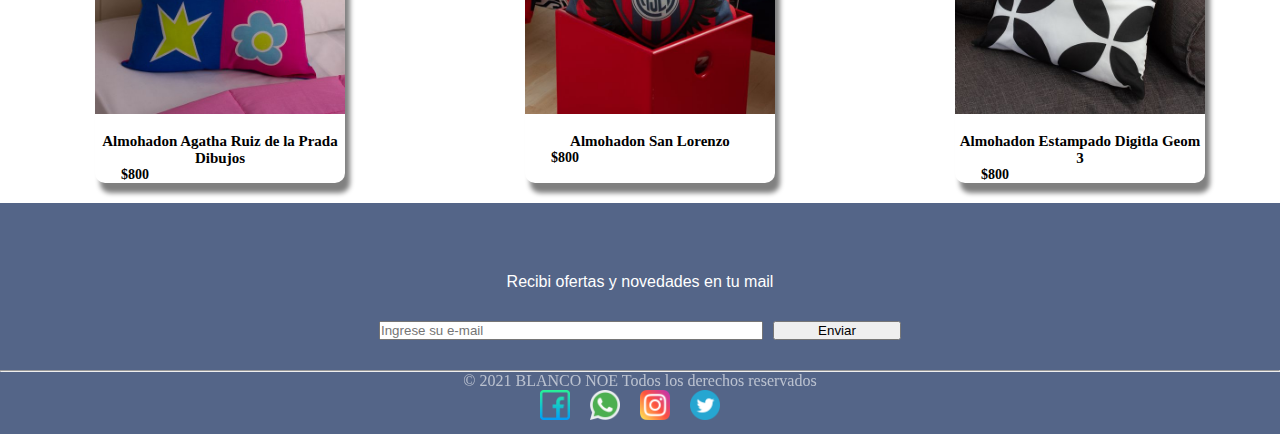
<file: paginas/deco.html>
<!DOCTYPE html>
<html lang="en">
<head>
    <meta charset="UTF-8">
    <meta http-equiv="X-UA-Compatible" content="IE=edge">
    <meta name="viewport" content="width=device-width, initial-scale=1.0">
    <title>Deco - Blanco Noe</title>
    <link rel="stylesheet" href="../css/main.css">
    <link rel="preconnect" href="https://fonts.googleapis.com">
    <link rel="preconnect" href="https://fonts.gstatic.com" crossorigin>
    <link href="https://fonts.googleapis.com/css2?family=Merriweather:ital,wght@1,700&display=swap" rel="stylesheet">
    <link href="https://fonts.googleapis.com/css2?family=Gowun+Batang&display=swap" rel="stylesheet">
    <link rel="preconnect" href="https://fonts.googleapis.com">
    <link rel="preconnect" href="https://fonts.gstatic.com" crossorigin>
    <link href="https://fonts.googleapis.com/css2?family=Oswald:wght@500&display=swap&family=El+Messiri:wght@500" rel="stylesheet">
    <link href="https://fonts.googleapis.com/css2?family=Oswald:wght@500&display=swap&family=El+Messiri:wght@500" rel="stylesheet">
    <link href="https://cdn.jsdelivr.net/npm/bootstrap@5.0.2/dist/css/bootstrap.min.css" rel="stylesheet" integrity="sha384-EVSTQN3/azprG1Anm3QDgpJLIm9Nao0Yz1ztcQTwFspd3yD65VohhpuuCOmLASjC" crossorigin="anonymous">    
</head>
<body>
    <header class="header"> 
        <div class="header__login">
            <h6>Envios sin cargo</h6>
            <button type="button" class="btn btn-primary boton" data-toggle="modal" data-target="#exampleModalCenter">
              Iniciar Sesion
            </button>
        
            <!-- Modal -->
            <div class="modal fade" id="exampleModalCenter" tabindex="-1" role="dialog" aria-labelledby="exampleModalCenterTitle" aria-hidden="true">
              <div class="modal-dialog modal-dialog-centered" role="document">
                <div class="modal-content">
                  <div class="modal-header">
                    <h5 class="modal-title" id="exampleModalLongTitle">Modal title</h5>
                    <button type="button" class="close" data-dismiss="modal" aria-label="Close">
                      <span aria-hidden="true">&times;</span>
                    </button>
                  </div>
                  <div class="modal-body">
                    <input type="email" name="mail" id="email" class="form-control mb-2" placeholder="E-mail">
                    <input type="password" name="contraseña" id="contra" class="form-control mb-3" placeholder="Contraseña">
                    <a href="#">¿Es la primera vez que ingresa?</a>
                    <a href="#">¿Olvido su contraseña?</a>
                  </div>
                  <div class="modal-footer">
                    <button type="button" class="btn btn-secondary " data-dismiss="modal">Close</button>
                    <button type="button" class="btn btn-primary">Save changes</button>
                  </div>
                </div>
              </div>
            </div>
          </div> 
        <div class="header__logo">
          <img src="../css/img/LOGO.png" alt="logo" class="header__cabeza-logo">
        </div> 
        <div class="header__sticky">
          <nav class="header__navegador">
                  <ul>
                      <div class="header__menu">  
                          <li><a href="../index.html">Home</a></li>
                          <li><a href="./deco.html">Deco</a></li>   
                          <li><a href="./cama.html">Cama</a></li>
                          <li><a href="./banios.html">Baño</a></li>
                          <li><a href="./contacto.html">Contactenos</a></li>
                      </div>
                  </ul>    
          </nav>
        </div>
        <div class="container-fluid">
          <nav class="navbar navbar-expand-sm navbar-light bg-light border-3 border-bottom border-primary">
            <div class="container-fluid">
              <button type="button" class="navbar-toggler navbar-toggler-icon"data-toggle="collapse" data-target="#MenuNavegacion"></button>
                <div id="MenuNavegacion" class="collapse navbar-collapse">
                  <ul id="MenuNavegaciom" class="navbar-nav ms-3">  
                        <li class="nav-item"><a class="nav-link" href="../index.html">Home</a></li>
                        <li class="nav-item"><a class="nav-link" href="./deco.html">Deco</a></li>   
                        <li class="nav-item"><a class="nav-link" href="./cama.html">Cama</a></li>
                        <li class="nav-item"><a class="nav-link" href="./banios.html">Baño</a></li>
                        <li class="nav-item"><a class="nav-link" href="./contacto.html">Contactenos</a></li>
                  </ul>    
                </div>
            </div>
          </nav>
        </div>
    </header>
    <main>
        <section class="decoracion" name="deco">
            <h2 class="decoracion__mantel-titulo">Mantel</h2>
            <div class="decoracion__mantel-producto1" name="mantel">
                <img src="../css/img/decomantel1.jpg" alt="mantel1">
                <div class="decoracion__mantel-fin">
                    <h5>Mantel Ecocuero Rectangular 140x250     Lisos</h5>
                    <h6 class="btn btn-primary">$900</h6>
                </div>
            </div>
            <div class="decoracion__mantel-producto2" >
                <img src="../css/img/decomantel2.jpg" alt="mantel2" class="cajaProducto">
                <h5>Mantel Ecocuero Rectangular 140x250 Lisos</h5>
                <h6 class="btn btn-primary">$1200</h6>
            </div>
            <div class="decoracion__mantel-producto3" >
                <img src="../css/img/decomantel7.jpg" alt="mantel3" class="cajaProducto">
                <h5>Mantel Ecocuero Rectangular 140x250 Chocolate</h5>
                <h6 class="btn btn-primary">$1600</h6> 
            </div>
            <h2 class="decoracion__cortinas-titulo">Cortinas</h2>
            <div class="decoracion__cortinas-producto1" name="cortinas">
                <img src="../css/img/decocort3.jpg" alt="cortina1" class="cajaProducto">
                <h5>Cortina de Ambiente Black Out Vinilica</h5>
                <h6 class="btn btn-primary">$4700</h6>
            </div>
            <div class="decoracion__cortinas-producto2">
                <img src="../css/img/decocort4.jpg" alt="cortina2" class="cajaProducto">
                <h5>Cortina de Ambiente Doble Pesada</h5>
                <h6 class="btn btn-primary">$4500</h6>
            </div>
            <div class="decoracion__cortinas-producto3">
                <img src="../css/img/decocort5.png" alt="cortina3" class="cajaProducto">
                <h5>Cortinas</h5>
                <h6 class="btn btn-primary">$800</h6>
            </div> 
            <h2 class="decoracion__almohadas-titulo">Almohadas</h2>
            <div class="decoracion__almohadas-producto1" name="almohadas">
                <img src="../css/img/decoalmoha5.jpg" alt="almoha1" class="cajaProducto">
                <h5>Almohadon Agatha Ruiz de la Prada Dibujos</h5>
                <h6 class="btn btn-primary">$800</h6>
            </div>
            <div class="decoracion__almohadas-producto2">
                <img src="../css/img/decoalmoha6.jpg" alt="almoha2" class="cajaProducto">
                <h5>Almohadon San Lorenzo</h5>
                <h6 class="btn btn-primary">$800</h6>
            </div>
            <div class="decoracion__almohadas-producto3">
                <img src="../css/img/decoalmoha7.jpg" alt="almoha3" class="cajaProducto">
                <h5>Almohadon Estampado Digitla Geom 3</h5>
                <h6 class="btn btn-primary">$800</h6>
            </div>
    </main>
    <footer class="pie">
        <p class="h3 pie__tituloemail">Recibi ofertas y novedades en tu mail</p>
          <div class="pie__email">    
            <input type="email" name="mail" placeholder="Ingrese su e-mail" class="form-control">
            <button class="btn btn-primary" type="submit">Enviar</button>
          </div>
          <hr>
          <div class="pie__derechos">
            <p>&#169 2021 BLANCO NOE Todos los derechos reservados</p>
          </div>
          <div class="pie__redes">
            <a href="https://www.facebook.com/" target="__blank"><img src="../css/img/facebook2.png" alt="facebook"  class="redes"></a> 
            <a href="http://www.twitter.com/" target="__blank"><img src="../css/img/whatsapp.png" alt="whatsapp" class="redes"></a> 
            <a href="https://www.instagram.com/"  target="__blank"><img src="../css/img/instagram.png" alt="instagram" class="redes"></a> 
            <a href="http://www.whatsapp.com/"  target="__blank"><img src="../css/img/twitter.png" alt="twitter" class="redes"></a> 
          </div>
      </footer>    
      <script src="https://code.jquery.com/jquery-3.4.1.slim.min.js" integrity="sha384-J6qa4849blE2+poT4WnyKhv5vZF5SrPo0iEjwBvKU7imGFAV0wwj1yYfoRSJoZ+n" crossorigin="anonymous"></script>
      <script src="https://cdn.jsdelivr.net/npm/popper.js@1.16.0/dist/umd/popper.min.js" integrity="sha384-Q6E9RHvbIyZFJoft+2mJbHaEWldlvI9IOYy5n3zV9zzTtmI3UksdQRVvoxMfooAo" crossorigin="anonymous"></script>
      <script src="https://stackpath.bootstrapcdn.com/bootstrap/4.4.1/js/bootstrap.min.js"        integrity="sha384-wfSDF2E50Y2D1uUdj0O3uMBJnjuUD4Ih7YwaYd1iqfktj0Uod8GCExl3Og8ifwB6" crossorigin="anonymous"></script>       
</body>
</file>
<file: css/main.css>
@charset "UTF-8";
* {
  padding: 0;
  margin: 0;
  text-decoration: none;
  list-style-type: none;
}

.header {
  display: -webkit-box;
  display: -ms-flexbox;
  display: flex;
  -webkit-box-orient: vertical;
  -webkit-box-direction: normal;
      -ms-flex-direction: column;
          flex-direction: column;
  -webkit-box-pack: justify;
      -ms-flex-pack: justify;
          justify-content: space-between;
  -webkit-box-align: center;
      -ms-flex-align: center;
          align-items: center;
  background-repeat: no-repeat;
  background-size: cover;
}

.header .header__login {
  display: -webkit-box;
  display: -ms-flexbox;
  display: flex;
  -webkit-box-align: center;
      -ms-flex-align: center;
          align-items: center;
  background-color: #546588;
  -ms-flex-pack: distribute;
      justify-content: space-around;
  width: 100%;
  text-align: center;
}

.header .header__login h6 {
  color: white;
  padding: 15px;
  margin-bottom: 0;
}

.header .header__login .boton {
  border-color: #546588;
  background-color: #546588;
  font-weight: 600;
}

.header .header__sticky {
  width: 100%;
  background-color: #546588;
  position: -webkit-sticky;
  position: sticky;
  top: 20px;
}

@media (max-width: 560px) {
  .header .header__sticky {
    display: none;
  }
}

.header .header__sticky .header__navegador {
  display: -webkit-box;
  display: -ms-flexbox;
  display: flex;
  -webkit-box-pack: center;
      -ms-flex-pack: center;
          justify-content: center;
}

.header .header__sticky .header__navegador ul {
  padding-left: 0;
  background-color: #546588;
}

.header .header__sticky .header__navegador ul .header__menu {
  margin-top: 15px;
  display: -webkit-box;
  display: -ms-flexbox;
  display: flex;
  -webkit-box-orient: horizontal;
  -webkit-box-direction: normal;
      -ms-flex-direction: row;
          flex-direction: row;
}

@media (max-width: 545px) {
  .header .header__sticky .header__navegador ul .header__menu {
    -webkit-box-orient: vertical;
    -webkit-box-direction: normal;
        -ms-flex-direction: column;
            flex-direction: column;
    text-align: center;
  }
}

.header .header__sticky .header__navegador ul .header__menu li {
  -webkit-transition: all 0.5s;
  transition: all 0.5s;
}

.header .header__sticky .header__navegador ul .header__menu li:hover {
  -webkit-transform: scale(1.15, 1.15);
          transform: scale(1.15, 1.15);
}

.header .header__sticky .header__navegador ul .header__menu li .header__menu__submenu {
  display: none;
}

.header .header__sticky .header__navegador ul .header__menu li a {
  font-family: 'Open Sans', sans-serif;
  padding: 20px 43px;
  font-size: 20px;
  color: white;
  text-decoration: none;
}

@media (max-width: 652px) {
  .header .header__sticky .header__navegador ul .header__menu li a {
    padding: 20px 30px;
  }
}

@media (max-width: 572px) {
  .header .header__sticky .header__navegador ul .header__menu li a {
    padding: 20px 20px;
  }
}

.header .header__sticky .header__navegador ul .header__menu li a:hover {
  background-color: #E5EEEE;
  color: black;
}

.header .container-fluid {
  display: none;
}

@media (max-width: 560px) {
  .header .container-fluid {
    display: block;
  }
}

main .contenedor {
  margin: 50px auto auto auto;
  display: -ms-grid;
  display: grid;
  -ms-grid-columns: 33% 33% 33%;
      grid-template-columns: 33% 33% 33%;
  -ms-grid-rows: 350px;
      grid-template-rows: 350px;
  justify-items: center;
}

@media (max-width: 970px) {
  main .contenedor {
    -ms-grid-columns: 50% 50%;
        grid-template-columns: 50% 50%;
    -ms-grid-rows: 1fr;
        grid-template-rows: 1fr;
    margin: 30px 80px;
    grid-row-gap: 40px;
  }
}

@media (max-width: 862px) {
  main .contenedor {
    margin: 30px 40px;
  }
}

@media (max-width: 767px) {
  main .contenedor {
    -ms-grid-columns: 100%;
        grid-template-columns: 100%;
  }
}

@media (max-width: 320px) {
  main .contenedor {
    margin: 30px 10px;
  }
}

main .contenedor .contenedor__acolchado {
  background-image: url(img/acolchado.jpg);
  background-size: cover;
  background-repeat: no-repeat;
  width: 300px;
  height: 300px;
  color: white;
  text-align: center;
  -webkit-box-sizing: border-box;
          box-sizing: border-box;
  -webkit-transition: all 0.4s;
  transition: all 0.4s;
}

main .contenedor .contenedor__acolchado:hover {
  border: 5px solid #546588;
  -webkit-transform: scale(1.05, 1.05);
          transform: scale(1.05, 1.05);
}

@media (max-width: 767px) {
  main .contenedor .contenedor__acolchado {
    -ms-grid-column: 1;
    -ms-grid-column-span: 3;
    grid-column: 1/4;
  }
}

@media (max-width: 320px) {
  main .contenedor .contenedor__acolchado {
    width: 200px;
    height: 200px;
  }
}

main .contenedor .contenedor__acolchado .contenedor__acolchado-texto {
  display: -webkit-box;
  display: -ms-flexbox;
  display: flex;
  -webkit-box-orient: vertical;
  -webkit-box-direction: normal;
      -ms-flex-direction: column;
          flex-direction: column;
  -webkit-box-pack: center;
      -ms-flex-pack: center;
          justify-content: center;
  height: 100%;
}

main .contenedor .contenedor__acolchado .contenedor__acolchado-texto h6 {
  text-align: center;
  border: 1px solid white;
  margin: 0px 100px;
  padding: 5px;
  -webkit-transition: all 1s;
  transition: all 1s;
}

main .contenedor .contenedor__acolchado .contenedor__acolchado-texto h6:hover {
  cursor: pointer;
  background-color: lightblue;
}

@media (max-width: 360px) {
  main .contenedor .contenedor__acolchado .contenedor__acolchado-texto h6 {
    margin: 0;
  }
}

main .contenedor .contenedor__sabana {
  background-image: url(img/sabana2.jpg);
  background-size: cover;
  background-repeat: no-repeat;
  width: 300px;
  height: 300px;
  text-align: center;
  text-align: center;
  color: white;
  -webkit-box-sizing: border-box;
          box-sizing: border-box;
  -webkit-transition: all 0.4s;
  transition: all 0.4s;
}

main .contenedor .contenedor__sabana:hover {
  border: 5px solid #546588;
  -webkit-transform: scale(1.05, 1.05);
          transform: scale(1.05, 1.05);
}

@media (max-width: 767px) {
  main .contenedor .contenedor__sabana {
    -ms-grid-column: 1;
    -ms-grid-column-span: 3;
    grid-column: 1/4;
  }
}

@media (max-width: 320px) {
  main .contenedor .contenedor__sabana {
    width: 200px;
    height: 200px;
  }
}

main .contenedor .contenedor__sabana .contenedor__sabana-texto {
  display: -webkit-box;
  display: -ms-flexbox;
  display: flex;
  -webkit-box-orient: vertical;
  -webkit-box-direction: normal;
      -ms-flex-direction: column;
          flex-direction: column;
  -webkit-box-pack: center;
      -ms-flex-pack: center;
          justify-content: center;
  height: 100%;
}

main .contenedor .contenedor__sabana .contenedor__sabana-texto h6 {
  text-align: center;
  border: 1px solid white;
  margin: 0px 100px;
  padding: 5px;
  -webkit-transition: all 1s;
  transition: all 1s;
}

main .contenedor .contenedor__sabana .contenedor__sabana-texto h6:hover {
  cursor: pointer;
  background-color: lightblue;
}

@media (max-width: 360px) {
  main .contenedor .contenedor__sabana .contenedor__sabana-texto h6 {
    margin: 0;
  }
}

main .contenedor .contenedor__almohada {
  background-image: url(img/decoalmoha7.jpg);
  background-size: cover;
  background-repeat: no-repeat;
  width: 300px;
  height: 300px;
  color: white;
  text-align: center;
  -webkit-box-sizing: border-box;
          box-sizing: border-box;
  -webkit-transition: all 0.4s;
  transition: all 0.4s;
}

main .contenedor .contenedor__almohada:hover {
  border: 5px solid #546588;
  -webkit-transform: scale(1.05, 1.05);
          transform: scale(1.05, 1.05);
}

@media (max-width: 970px) {
  main .contenedor .contenedor__almohada {
    -ms-grid-column: 1;
    -ms-grid-column-span: 3;
    grid-column: 1/4;
  }
}

@media (max-width: 320px) {
  main .contenedor .contenedor__almohada {
    width: 200px;
    height: 200px;
  }
}

main .contenedor .contenedor__almohada .contenedor__almohada-texto {
  display: -webkit-box;
  display: -ms-flexbox;
  display: flex;
  -webkit-box-orient: vertical;
  -webkit-box-direction: normal;
      -ms-flex-direction: column;
          flex-direction: column;
  -webkit-box-pack: center;
      -ms-flex-pack: center;
          justify-content: center;
  height: 100%;
}

main .contenedor .contenedor__almohada .contenedor__almohada-texto h6 {
  text-align: center;
  border: 1px solid white;
  margin: 0px 100px;
  padding: 5px;
  -webkit-transition: all 1s;
  transition: all 1s;
}

main .contenedor .contenedor__almohada .contenedor__almohada-texto h6:hover {
  cursor: pointer;
  background-color: lightblue;
}

@media (max-width: 360px) {
  main .contenedor .contenedor__almohada .contenedor__almohada-texto h6 {
    margin: 0;
  }
}

main .presentacion {
  margin: 30px 0px 50px 0px;
  text-align: center;
}

main .presentacion img {
  width: 60px;
  margin: 5px;
}

@media (max-width: 320px) {
  main .presentacion img {
    width: 50px;
    margin: 10px 0px;
  }
}

main .presentacion .presentacion__objetivo {
  font-size: 25px;
  font-family: 'El Messiri', sans-serif;
  width: auto;
  margin: 30px;
}

@media (max-width: 560px) {
  main .presentacion .presentacion__objetivo {
    font-size: 20px;
  }
}

@media (min-width: 320px) {
  main .d-md-block {
    display: block !important;
  }
}

@media (min-width: 320px) and (max-width: 380px) {
  main .producto__nuevo h5 {
    font-size: 15px;
  }
  main .producto__nuevo p {
    font-size: 15px;
  }
}

.pie {
  background-color: #546588;
  padding: 70px 0px 10px 0px;
  margin-top: 20px;
}

.pie .pie__tituloemail {
  text-align: center;
  margin-bottom: 30px;
  font-family: 'Open Sans', sans-serif;
  color: white;
  font-weight: 200;
}

@media (max-width: 410px) {
  .pie .pie__tituloemail {
    font-size: 18px;
  }
}

.pie .pie__email {
  display: -ms-grid;
  display: grid;
  -ms-grid-columns: 30% 10%;
      grid-template-columns: 30% 10%;
  -ms-grid-rows: auto;
      grid-template-rows: auto;
  -webkit-box-pack: center;
      -ms-flex-pack: center;
          justify-content: center;
  grid-column-gap: 10px;
  margin-bottom: 30px;
}

@media (max-width: 600px) {
  .pie .pie__email {
    -ms-grid-columns: 50% 20%;
        grid-template-columns: 50% 20%;
  }
}

.pie hr {
  background-color: white;
}

.pie .pie__derechos {
  text-align: center;
  opacity: 0.6;
  color: white;
}

.pie .pie__redes {
  display: -webkit-box;
  display: -ms-flexbox;
  display: flex;
  -webkit-box-orient: horizontal;
  -webkit-box-direction: normal;
      -ms-flex-direction: row;
          flex-direction: row;
  -webkit-box-pack: center;
      -ms-flex-pack: center;
          justify-content: center;
}

.pie img {
  margin: 0px 20px 0px 0px;
  width: 30px;
}

.decoracion {
  margin: 10px;
  display: -ms-grid;
  display: grid;
  grid-column-gap: 10px;
  justify-items: center;
  -webkit-box-pack: center;
      -ms-flex-pack: center;
          justify-content: center;
  width: 100%;
}

@media (min-width: 480px) {
  .decoracion {
    -ms-grid-columns: 1fr;
        grid-template-columns: 1fr;
    grid-row-gap: 20px;
  }
}

@media (min-width: 320px) {
  .decoracion {
    -ms-grid-columns: 1fr;
        grid-template-columns: 1fr;
    grid-row-gap: 20px;
  }
}

@media (min-width: 600px) {
  .decoracion {
    -ms-grid-columns: 1fr 1fr;
        grid-template-columns: 1fr 1fr;
  }
}

@media (min-width: 1024px) {
  .decoracion {
    -ms-grid-columns: (1fr)[3];
        grid-template-columns: repeat(3, 1fr);
    -ms-grid-rows: 1fr;
        grid-template-rows: 1fr;
  }
}

.decoracion .decoracion__mantel-titulo {
  -ms-grid-row: 1;
  -ms-grid-row-span: 3;
  grid-row: 1/4;
  -ms-grid-column: 1;
  -ms-grid-column-span: 3;
  grid-column: 1/4;
  background-color: #4682b4;
  color: white;
  opacity: 0.9;
  text-align: center;
  -webkit-box-shadow: 5px 10px 5px grey;
          box-shadow: 5px 10px 5px grey;
  margin-bottom: 40px;
  margin-top: 50px;
}

@media (min-width: 320px) {
  .decoracion .decoracion__mantel-titulo {
    width: 270px;
  }
}

@media (min-width: 480px) {
  .decoracion .decoracion__mantel-titulo {
    width: 460px;
  }
}

@media (min-width: 1024px) {
  .decoracion .decoracion__mantel-titulo {
    width: 500px;
  }
}

.decoracion .decoracion__mantel-producto1 {
  grid-column: 0.25;
  padding-top: 10px;
  border-radius: 10px;
  text-align: center;
  width: 250px;
  height: auto;
  -webkit-box-shadow: 5px 10px 5px grey;
          box-shadow: 5px 10px 5px grey;
  -webkit-transition: cubic-bezier(1, 0, 0, 1) 1s;
  transition: cubic-bezier(1, 0, 0, 1) 1s;
}

.decoracion .decoracion__mantel-producto1:hover {
  -webkit-transform: scale(1.05, 1.05);
          transform: scale(1.05, 1.05);
}

@media (min-width: 320px) {
  .decoracion .decoracion__mantel-producto1 {
    -ms-grid-column: 1;
    -ms-grid-column-span: 3;
    grid-column: 1/4;
    margin-top: 10px;
  }
}

@media (min-width: 480px) {
  .decoracion .decoracion__mantel-producto1 {
    -ms-grid-column: 1;
    -ms-grid-column-span: 3;
    grid-column: 1/4;
    margin-top: 10px;
  }
}

@media (min-width: 600px) {
  .decoracion .decoracion__mantel-producto1 {
    -ms-grid-column: 1;
    grid-column: 1;
  }
}

@media (min-width: 1024px) {
  .decoracion .decoracion__mantel-producto1 {
    -ms-grid-column: 1;
    grid-column: 1;
  }
}

.decoracion .decoracion__mantel-producto1 img {
  width: 250px;
  height: auto;
}

.decoracion .decoracion__mantel-producto1 h5 {
  margin-top: 15px;
  font-size: 15px;
}

.decoracion .decoracion__mantel-producto1 h6 {
  width: 80px;
  font-size: 14px;
}

.decoracion .decoracion__mantel-producto1 .btn {
  font-weight: 500;
}

.decoracion .decoracion__mantel-producto1 .btn:hover {
  border: lightgreen;
  background-color: lightgreen;
}

.decoracion .decoracion__mantel-producto2 {
  grid-column: 0.5;
  padding-top: 10px;
  border-radius: 10px;
  text-align: center;
  width: 250px;
  height: auto;
  -webkit-box-shadow: 5px 10px 5px grey;
          box-shadow: 5px 10px 5px grey;
  -webkit-transition: cubic-bezier(1, 0, 0, 1) 1s;
  transition: cubic-bezier(1, 0, 0, 1) 1s;
}

.decoracion .decoracion__mantel-producto2:hover {
  -webkit-transform: scale(1.05, 1.05);
          transform: scale(1.05, 1.05);
}

@media (min-width: 320px) {
  .decoracion .decoracion__mantel-producto2 {
    -ms-grid-column: 1;
    -ms-grid-column-span: 3;
    grid-column: 1/4;
    margin-top: 10px;
  }
}

@media (min-width: 480px) {
  .decoracion .decoracion__mantel-producto2 {
    -ms-grid-column: 1;
    -ms-grid-column-span: 3;
    grid-column: 1/4;
    margin-top: 10px;
  }
}

@media (min-width: 600px) {
  .decoracion .decoracion__mantel-producto2 {
    -ms-grid-column: 2;
    grid-column: 2;
  }
}

@media (min-width: 1024px) {
  .decoracion .decoracion__mantel-producto2 {
    -ms-grid-column: 2;
    grid-column: 2;
  }
}

.decoracion .decoracion__mantel-producto2 img {
  width: 250px;
  height: auto;
}

.decoracion .decoracion__mantel-producto2 h5 {
  margin-top: 15px;
  font-size: 15px;
}

.decoracion .decoracion__mantel-producto2 h6 {
  width: 80px;
  font-size: 14px;
}

.decoracion .decoracion__mantel-producto2 .btn {
  font-weight: 500;
}

.decoracion .decoracion__mantel-producto2 .btn:hover {
  border: lightgreen;
  background-color: lightgreen;
}

.decoracion .decoracion__mantel-producto3 {
  grid-column: 0.75;
  padding-top: 10px;
  border-radius: 10px;
  text-align: center;
  width: 250px;
  height: auto;
  -webkit-box-shadow: 5px 10px 5px grey;
          box-shadow: 5px 10px 5px grey;
  -webkit-transition: cubic-bezier(1, 0, 0, 1) 1s;
  transition: cubic-bezier(1, 0, 0, 1) 1s;
}

.decoracion .decoracion__mantel-producto3:hover {
  -webkit-transform: scale(1.05, 1.05);
          transform: scale(1.05, 1.05);
}

@media (min-width: 320px) {
  .decoracion .decoracion__mantel-producto3 {
    -ms-grid-column: 1;
    -ms-grid-column-span: 3;
    grid-column: 1/4;
    margin-top: 10px;
  }
}

@media (min-width: 480px) {
  .decoracion .decoracion__mantel-producto3 {
    -ms-grid-column: 1;
    -ms-grid-column-span: 3;
    grid-column: 1/4;
    margin-top: 10px;
  }
}

@media (min-width: 600px) {
  .decoracion .decoracion__mantel-producto3 {
    grid-column: 0;
  }
}

@media (min-width: 1024px) {
  .decoracion .decoracion__mantel-producto3 {
    -ms-grid-column: 3;
    grid-column: 3;
  }
}

.decoracion .decoracion__mantel-producto3 img {
  width: 250px;
  height: auto;
}

.decoracion .decoracion__mantel-producto3 h5 {
  margin-top: 15px;
  font-size: 15px;
}

.decoracion .decoracion__mantel-producto3 h6 {
  width: 80px;
  font-size: 14px;
}

.decoracion .decoracion__mantel-producto3 .btn {
  font-weight: 500;
}

.decoracion .decoracion__mantel-producto3 .btn:hover {
  border: lightgreen;
  background-color: lightgreen;
}

.decoracion .decoracion__cortinas-titulo {
  -ms-grid-column: 1;
  -ms-grid-column-span: 3;
  grid-column: 1/4;
  background-color: #4682b4;
  color: white;
  opacity: 0.9;
  text-align: center;
  -webkit-box-shadow: 5px 10px 5px grey;
          box-shadow: 5px 10px 5px grey;
  margin-bottom: 40px;
  margin-top: 50px;
}

@media (min-width: 320px) {
  .decoracion .decoracion__cortinas-titulo {
    -ms-grid-row: 7;
    grid-row: 7/7;
    width: 270px;
  }
}

@media (min-width: 480px) {
  .decoracion .decoracion__cortinas-titulo {
    width: 460px;
    -ms-grid-row: 7;
    grid-row: 7/7;
  }
}

@media (min-width: 600px) {
  .decoracion .decoracion__cortinas-titulo {
    -ms-grid-row: 7;
    -ms-grid-row-span: -1;
    grid-row: 7/6;
  }
}

@media (min-width: 1024px) {
  .decoracion .decoracion__cortinas-titulo {
    width: 500px;
    -ms-grid-row: 5;
    -ms-grid-row-span: 4;
    grid-row: 5/9;
  }
}

.decoracion .decoracion__cortinas-producto1 {
  padding-top: 10px;
  border-radius: 10px;
  text-align: center;
  width: 250px;
  height: auto;
  -webkit-box-shadow: 5px 10px 5px grey;
          box-shadow: 5px 10px 5px grey;
  -webkit-transition: cubic-bezier(1, 0, 0, 1) 1s;
  transition: cubic-bezier(1, 0, 0, 1) 1s;
}

.decoracion .decoracion__cortinas-producto1:hover {
  -webkit-transform: scale(1.05, 1.05);
          transform: scale(1.05, 1.05);
}

@media (min-width: 320px) {
  .decoracion .decoracion__cortinas-producto1 {
    -ms-grid-column: 1;
    -ms-grid-column-span: 3;
    grid-column: 1/4;
    margin-top: 10px;
  }
}

@media (min-width: 480px) {
  .decoracion .decoracion__cortinas-producto1 {
    -ms-grid-column: 1;
    -ms-grid-column-span: 3;
    grid-column: 1/4;
  }
}

@media (min-width: 600px) {
  .decoracion .decoracion__cortinas-producto1 {
    -ms-grid-column: 1;
    grid-column: 1;
  }
}

@media (min-width: 1024px) {
  .decoracion .decoracion__cortinas-producto1 {
    -ms-grid-column: 1;
    grid-column: 1;
  }
}

.decoracion .decoracion__cortinas-producto1 img {
  width: 250px;
  height: auto;
}

.decoracion .decoracion__cortinas-producto1 h5 {
  margin-top: 15px;
  font-size: 15px;
}

.decoracion .decoracion__cortinas-producto1 h6 {
  width: 80px;
  font-size: 14px;
}

.decoracion .decoracion__cortinas-producto1 .btn:hover {
  border: lightgreen;
  background-color: lightgreen;
}

.decoracion .decoracion__cortinas-producto2 {
  padding-top: 10px;
  border-radius: 10px;
  text-align: center;
  width: 250px;
  height: auto;
  -webkit-box-shadow: 5px 10px 5px grey;
          box-shadow: 5px 10px 5px grey;
  -webkit-transition: cubic-bezier(1, 0, 0, 1) 1s;
  transition: cubic-bezier(1, 0, 0, 1) 1s;
}

.decoracion .decoracion__cortinas-producto2:hover {
  -webkit-transform: scale(1.05, 1.05);
          transform: scale(1.05, 1.05);
}

@media (min-width: 320px) {
  .decoracion .decoracion__cortinas-producto2 {
    -ms-grid-column: 1;
    -ms-grid-column-span: 3;
    grid-column: 1/4;
    margin-top: 10px;
  }
}

@media (min-width: 480px) {
  .decoracion .decoracion__cortinas-producto2 {
    -ms-grid-column: 1;
    -ms-grid-column-span: 3;
    grid-column: 1/4;
  }
}

@media (min-width: 600px) {
  .decoracion .decoracion__cortinas-producto2 {
    -ms-grid-column: 2;
    grid-column: 2;
  }
}

@media (min-width: 1024px) {
  .decoracion .decoracion__cortinas-producto2 {
    -ms-grid-column: 2;
    grid-column: 2;
  }
}

.decoracion .decoracion__cortinas-producto2 img {
  width: 250px;
  height: auto;
}

.decoracion .decoracion__cortinas-producto2 h5 {
  margin-top: 15px;
  font-size: 15px;
}

.decoracion .decoracion__cortinas-producto2 h6 {
  width: 80px;
  font-size: 14px;
}

.decoracion .decoracion__cortinas-producto2 .btn:hover {
  border: lightgreen;
  background-color: lightgreen;
}

.decoracion .decoracion__cortinas-producto3 {
  padding-top: 10px;
  border-radius: 10px;
  text-align: center;
  width: 250px;
  height: auto;
  -webkit-box-shadow: 5px 10px 5px grey;
          box-shadow: 5px 10px 5px grey;
  -webkit-transition: cubic-bezier(1, 0, 0, 1) 1s;
  transition: cubic-bezier(1, 0, 0, 1) 1s;
}

.decoracion .decoracion__cortinas-producto3:hover {
  -webkit-transform: scale(1.05, 1.05);
          transform: scale(1.05, 1.05);
}

@media (min-width: 320px) {
  .decoracion .decoracion__cortinas-producto3 {
    -ms-grid-column: 1;
    -ms-grid-column-span: 3;
    grid-column: 1/4;
    margin-top: 10px;
  }
}

@media (min-width: 480px) {
  .decoracion .decoracion__cortinas-producto3 {
    -ms-grid-column: 1;
    -ms-grid-column-span: 3;
    grid-column: 1/4;
  }
}

@media (min-width: 600px) {
  .decoracion .decoracion__cortinas-producto3 {
    grid-column: 0;
  }
}

@media (min-width: 1024px) {
  .decoracion .decoracion__cortinas-producto3 {
    -ms-grid-column: 3;
    grid-column: 3;
  }
}

.decoracion .decoracion__cortinas-producto3 img {
  width: 250px;
  height: auto;
}

.decoracion .decoracion__cortinas-producto3 h5 {
  margin-top: 15px;
  font-size: 15px;
}

.decoracion .decoracion__cortinas-producto3 h6 {
  width: 80px;
  font-size: 14px;
}

.decoracion .decoracion__cortinas-producto3 .btn:hover {
  border: lightgreen;
  background-color: lightgreen;
}

.decoracion .decoracion__almohadas-titulo {
  -ms-grid-column: 1;
  -ms-grid-column-span: 3;
  grid-column: 1/4;
  background-color: #4682b4;
  color: white;
  width: 500px;
  opacity: 0.9;
  text-align: center;
  -webkit-box-shadow: 5px 10px 5px grey;
          box-shadow: 5px 10px 5px grey;
  margin-bottom: 40px;
  margin-top: 50px;
}

@media (min-width: 320px) {
  .decoracion .decoracion__almohadas-titulo {
    -ms-grid-row: 11;
    grid-row: 11/11;
    width: 270px;
  }
}

@media (min-width: 480px) {
  .decoracion .decoracion__almohadas-titulo {
    width: 460px;
  }
}

@media (min-width: 600px) {
  .decoracion .decoracion__almohadas-titulo {
    -ms-grid-row: 9;
    grid-row: 9/9;
  }
}

@media (min-width: 1024px) {
  .decoracion .decoracion__almohadas-titulo {
    width: 500px;
    -ms-grid-row: 10;
    grid-row: 10/10;
  }
}

.decoracion .decoracion__almohadas-producto1 {
  grid-column: 0.25;
  border-radius: 10px;
  text-align: center;
  width: 250px;
  height: auto;
  -webkit-box-shadow: 5px 10px 5px grey;
          box-shadow: 5px 10px 5px grey;
  -webkit-transition: cubic-bezier(1, 0, 0, 1) 1s;
  transition: cubic-bezier(1, 0, 0, 1) 1s;
}

.decoracion .decoracion__almohadas-producto1:hover {
  -webkit-transform: scale(1.05, 1.05);
          transform: scale(1.05, 1.05);
}

@media (min-width: 320px) {
  .decoracion .decoracion__almohadas-producto1 {
    -ms-grid-column: 1;
    -ms-grid-column-span: 3;
    grid-column: 1/4;
    margin-top: 10px;
  }
}

@media (min-width: 480px) {
  .decoracion .decoracion__almohadas-producto1 {
    -ms-grid-column: 1;
    -ms-grid-column-span: 3;
    grid-column: 1/4;
  }
}

@media (min-width: 600px) {
  .decoracion .decoracion__almohadas-producto1 {
    -ms-grid-column: 1;
    grid-column: 1;
  }
}

@media (min-width: 1024px) {
  .decoracion .decoracion__almohadas-producto1 {
    -ms-grid-column: 1;
    grid-column: 1;
  }
}

.decoracion .decoracion__almohadas-producto1 img {
  width: 250px;
  height: auto;
}

.decoracion .decoracion__almohadas-producto1 h5 {
  margin-top: 15px;
  font-size: 15px;
}

.decoracion .decoracion__almohadas-producto1 h6 {
  width: 80px;
  font-size: 14px;
}

.decoracion .decoracion__almohadas-producto1 .btn:hover {
  border: lightgreen;
  background-color: lightgreen;
  color: black;
}

.decoracion .decoracion__almohadas-producto2 {
  grid-column: 0.5;
  border-radius: 10px;
  text-align: center;
  width: 250px;
  height: auto;
  -webkit-box-shadow: 5px 10px 5px grey;
          box-shadow: 5px 10px 5px grey;
  -webkit-transition: cubic-bezier(1, 0, 0, 1) 1s;
  transition: cubic-bezier(1, 0, 0, 1) 1s;
}

.decoracion .decoracion__almohadas-producto2:hover {
  -webkit-transform: scale(1.05, 1.05);
          transform: scale(1.05, 1.05);
}

@media (min-width: 320px) {
  .decoracion .decoracion__almohadas-producto2 {
    -ms-grid-column: 1;
    -ms-grid-column-span: 3;
    grid-column: 1/4;
    margin-top: 10px;
  }
}

@media (min-width: 480px) {
  .decoracion .decoracion__almohadas-producto2 {
    -ms-grid-column: 1;
    -ms-grid-column-span: 3;
    grid-column: 1/4;
  }
}

@media (min-width: 600px) {
  .decoracion .decoracion__almohadas-producto2 {
    -ms-grid-column: 2;
    grid-column: 2;
  }
}

@media (min-width: 1024px) {
  .decoracion .decoracion__almohadas-producto2 {
    -ms-grid-column: 2;
    grid-column: 2;
  }
}

.decoracion .decoracion__almohadas-producto2 img {
  width: 250px;
  height: auto;
}

.decoracion .decoracion__almohadas-producto2 h5 {
  margin-top: 15px;
  font-size: 15px;
}

.decoracion .decoracion__almohadas-producto2 h6 {
  width: 80px;
  font-size: 14px;
}

.decoracion .decoracion__almohadas-producto2 .btn:hover {
  border: lightgreen;
  background-color: lightgreen;
  color: black;
}

.decoracion .decoracion__almohadas-producto3 {
  grid-column: 0.75;
  border-radius: 10px;
  text-align: center;
  width: 250px;
  height: auto;
  -webkit-box-shadow: 5px 10px 5px grey;
          box-shadow: 5px 10px 5px grey;
  -webkit-transition: cubic-bezier(1, 0, 0, 1) 1s;
  transition: cubic-bezier(1, 0, 0, 1) 1s;
}

.decoracion .decoracion__almohadas-producto3:hover {
  -webkit-transform: scale(1.05, 1.05);
          transform: scale(1.05, 1.05);
}

@media (min-width: 320px) {
  .decoracion .decoracion__almohadas-producto3 {
    -ms-grid-column: 1;
    -ms-grid-column-span: 3;
    grid-column: 1/4;
    margin-top: 10px;
  }
}

@media (min-width: 480px) {
  .decoracion .decoracion__almohadas-producto3 {
    -ms-grid-column: 1;
    -ms-grid-column-span: 3;
    grid-column: 1/4;
  }
}

@media (min-width: 600px) {
  .decoracion .decoracion__almohadas-producto3 {
    grid-column: 0;
  }
}

@media (min-width: 1024px) {
  .decoracion .decoracion__almohadas-producto3 {
    -ms-grid-column: 3;
    grid-column: 3;
  }
}

.decoracion .decoracion__almohadas-producto3 img {
  width: 250px;
  height: auto;
}

.decoracion .decoracion__almohadas-producto3 h5 {
  margin-top: 15px;
  font-size: 15px;
}

.decoracion .decoracion__almohadas-producto3 h6 {
  width: 80px;
  font-size: 14px;
}

.decoracion .decoracion__almohadas-producto3 .btn:hover {
  border: lightgreen;
  background-color: lightgreen;
  color: black;
}

.cama {
  margin: 10px;
  display: -ms-grid;
  display: grid;
  grid-column-gap: 10px;
  justify-items: center;
  -webkit-box-pack: center;
      -ms-flex-pack: center;
          justify-content: center;
  width: 100%;
}

@media (min-width: 480px) {
  .cama {
    -ms-grid-columns: 1fr;
        grid-template-columns: 1fr;
    grid-row-gap: 20px;
  }
}

@media (min-width: 320px) {
  .cama {
    -ms-grid-columns: 1fr;
        grid-template-columns: 1fr;
    grid-row-gap: 20px;
  }
}

@media (min-width: 600px) {
  .cama {
    -ms-grid-columns: 1fr 1fr;
        grid-template-columns: 1fr 1fr;
  }
}

@media (min-width: 1024px) {
  .cama {
    -ms-grid-columns: (1fr)[3];
        grid-template-columns: repeat(3, 1fr);
    -ms-grid-rows: 1fr;
        grid-template-rows: 1fr;
  }
}

.cama .cama__sabanas-titulo {
  -ms-grid-row: 1;
  -ms-grid-row-span: 3;
  grid-row: 1/4;
  -ms-grid-column: 1;
  -ms-grid-column-span: 3;
  grid-column: 1/4;
  background-color: #4682b4;
  color: white;
  width: 500px;
  opacity: 0.9;
  text-align: center;
  -webkit-box-shadow: 5px 10px 5px grey;
          box-shadow: 5px 10px 5px grey;
  margin-bottom: 40px;
  margin-top: 50px;
}

@media (min-width: 320px) {
  .cama .cama__sabanas-titulo {
    width: 270px;
  }
}

@media (min-width: 480px) {
  .cama .cama__sabanas-titulo {
    width: 460px;
  }
}

@media (min-width: 1024px) {
  .cama .cama__sabanas-titulo {
    width: 500px;
  }
}

.cama .cama__sabanas-producto1 {
  grid-column: 0.25;
  padding-top: 10px;
  border-radius: 10px;
  text-align: center;
  width: 250px;
  height: auto;
  -webkit-box-shadow: 5px 10px 5px grey;
          box-shadow: 5px 10px 5px grey;
  -webkit-transition: cubic-bezier(1, 0, 0, 1) 1s;
  transition: cubic-bezier(1, 0, 0, 1) 1s;
}

.cama .cama__sabanas-producto1:hover {
  -webkit-transform: scale(1.05, 1.05);
          transform: scale(1.05, 1.05);
}

@media (min-width: 320px) {
  .cama .cama__sabanas-producto1 {
    -ms-grid-column: 1;
    -ms-grid-column-span: 3;
    grid-column: 1/4;
    margin-top: 10px;
  }
}

@media (min-width: 480px) {
  .cama .cama__sabanas-producto1 {
    -ms-grid-column: 1;
    -ms-grid-column-span: 3;
    grid-column: 1/4;
  }
}

@media (min-width: 600px) {
  .cama .cama__sabanas-producto1 {
    -ms-grid-column: 1;
    grid-column: 1;
  }
}

@media (min-width: 1024px) {
  .cama .cama__sabanas-producto1 {
    -ms-grid-column: 1;
    grid-column: 1;
  }
}

.cama .cama__sabanas-producto1 img {
  width: 250px;
  height: auto;
}

.cama .cama__sabanas-producto1 h5 {
  margin-top: 15px;
  font-size: 15px;
}

.cama .cama__sabanas-producto1 h6 {
  width: 80px;
  font-size: 14px;
}

.cama .cama__sabanas-producto1 .btn {
  font-weight: 500;
}

.cama .cama__sabanas-producto1 .btn:hover {
  border: lightgreen;
  background-color: lightgreen;
}

.cama .cama__sabanas-producto2 {
  grid-column: 0.5;
  padding-top: 10px;
  border-radius: 10px;
  text-align: center;
  width: 250px;
  height: auto;
  -webkit-box-shadow: 5px 10px 5px grey;
          box-shadow: 5px 10px 5px grey;
  -webkit-transition: cubic-bezier(1, 0, 0, 1) 1s;
  transition: cubic-bezier(1, 0, 0, 1) 1s;
}

.cama .cama__sabanas-producto2:hover {
  -webkit-transform: scale(1.05, 1.05);
          transform: scale(1.05, 1.05);
}

@media (min-width: 320px) {
  .cama .cama__sabanas-producto2 {
    -ms-grid-column: 1;
    -ms-grid-column-span: 3;
    grid-column: 1/4;
    margin-top: 10px;
  }
}

@media (min-width: 480px) {
  .cama .cama__sabanas-producto2 {
    -ms-grid-column: 1;
    -ms-grid-column-span: 3;
    grid-column: 1/4;
  }
}

@media (min-width: 600px) {
  .cama .cama__sabanas-producto2 {
    -ms-grid-column: 2;
    grid-column: 2;
  }
}

@media (min-width: 1024px) {
  .cama .cama__sabanas-producto2 {
    -ms-grid-column: 2;
    grid-column: 2;
  }
}

.cama .cama__sabanas-producto2 img {
  width: 250px;
  height: auto;
}

.cama .cama__sabanas-producto2 h5 {
  margin-top: 15px;
  font-size: 15px;
}

.cama .cama__sabanas-producto2 h6 {
  width: 80px;
  font-size: 14px;
}

.cama .cama__sabanas-producto2 .btn {
  font-weight: 500;
}

.cama .cama__sabanas-producto2 .btn:hover {
  border: lightgreen;
  background-color: lightgreen;
}

.cama .cama__sabanas-producto3 {
  grid-column: 0.75;
  padding-top: 10px;
  border-radius: 10px;
  text-align: center;
  width: 250px;
  height: auto;
  -webkit-box-shadow: 5px 10px 5px grey;
          box-shadow: 5px 10px 5px grey;
  -webkit-transition: cubic-bezier(1, 0, 0, 1) 1s;
  transition: cubic-bezier(1, 0, 0, 1) 1s;
}

.cama .cama__sabanas-producto3:hover {
  -webkit-transform: scale(1.05, 1.05);
          transform: scale(1.05, 1.05);
}

@media (min-width: 320px) {
  .cama .cama__sabanas-producto3 {
    -ms-grid-column: 1;
    -ms-grid-column-span: 3;
    grid-column: 1/4;
    margin-top: 10px;
  }
}

@media (min-width: 480px) {
  .cama .cama__sabanas-producto3 {
    -ms-grid-column: 1;
    -ms-grid-column-span: 3;
    grid-column: 1/4;
  }
}

@media (min-width: 600px) {
  .cama .cama__sabanas-producto3 {
    grid-column: 0;
  }
}

@media (min-width: 1024px) {
  .cama .cama__sabanas-producto3 {
    -ms-grid-column: 3;
    grid-column: 3;
  }
}

.cama .cama__sabanas-producto3 img {
  width: 250px;
  height: auto;
}

.cama .cama__sabanas-producto3 h5 {
  margin-top: 15px;
  font-size: 15px;
}

.cama .cama__sabanas-producto3 h6 {
  width: 80px;
  font-size: 14px;
}

.cama .cama__sabanas-producto3 .btn {
  font-weight: 500;
}

.cama .cama__sabanas-producto3 .btn:hover {
  border: lightgreen;
  background-color: lightgreen;
}

.cama .cama__acolchados-titulo {
  -ms-grid-column: 1;
  -ms-grid-column-span: 3;
  grid-column: 1/4;
  -ms-grid-row: 5;
  -ms-grid-row-span: 3;
  grid-row: 5/8;
  background-color: #4682b4;
  color: white;
  width: 500px;
  opacity: 0.9;
  text-align: center;
  -webkit-box-shadow: 5px 10px 5px grey;
          box-shadow: 5px 10px 5px grey;
  margin-bottom: 40px;
  margin-top: 50px;
}

@media (min-width: 320px) {
  .cama .cama__acolchados-titulo {
    -ms-grid-row: 7;
    grid-row: 7/7;
    width: 270px;
  }
}

@media (min-width: 480px) {
  .cama .cama__acolchados-titulo {
    width: 460px;
    -ms-grid-row: 7;
    grid-row: 7/7;
  }
}

@media (min-width: 600px) {
  .cama .cama__acolchados-titulo {
    -ms-grid-row: 7;
    -ms-grid-row-span: -1;
    grid-row: 7/6;
  }
}

@media (min-width: 1024px) {
  .cama .cama__acolchados-titulo {
    width: 500px;
    -ms-grid-row: 5;
    -ms-grid-row-span: 4;
    grid-row: 5/9;
  }
}

.cama .cama__acolchados-producto1 {
  padding-top: 10px;
  border-radius: 10px;
  text-align: center;
  width: 250px;
  height: auto;
  -webkit-box-shadow: 5px 10px 5px grey;
          box-shadow: 5px 10px 5px grey;
  -webkit-transition: cubic-bezier(1, 0, 0, 1) 1s;
  transition: cubic-bezier(1, 0, 0, 1) 1s;
}

.cama .cama__acolchados-producto1:hover {
  -webkit-transform: scale(1.05, 1.05);
          transform: scale(1.05, 1.05);
}

@media (min-width: 320px) {
  .cama .cama__acolchados-producto1 {
    -ms-grid-column: 1;
    -ms-grid-column-span: 3;
    grid-column: 1/4;
    margin-top: 10px;
  }
}

@media (min-width: 480px) {
  .cama .cama__acolchados-producto1 {
    -ms-grid-column: 1;
    -ms-grid-column-span: 3;
    grid-column: 1/4;
  }
}

@media (min-width: 600px) {
  .cama .cama__acolchados-producto1 {
    -ms-grid-column: 1;
    grid-column: 1;
  }
}

.cama .cama__acolchados-producto1 img {
  width: 250px;
  height: auto;
}

.cama .cama__acolchados-producto1 h5 {
  margin-top: 15px;
  font-size: 15px;
}

.cama .cama__acolchados-producto1 h6 {
  width: 80px;
  font-size: 14px;
}

.cama .cama__acolchados-producto1 .btn:hover {
  border: lightgreen;
  background-color: lightgreen;
}

.cama .cama__acolchados-producto2 {
  padding-top: 10px;
  border-radius: 10px;
  text-align: center;
  width: 250px;
  height: auto;
  -webkit-box-shadow: 5px 10px 5px grey;
          box-shadow: 5px 10px 5px grey;
  -webkit-transition: cubic-bezier(1, 0, 0, 1) 1s;
  transition: cubic-bezier(1, 0, 0, 1) 1s;
}

.cama .cama__acolchados-producto2:hover {
  -webkit-transform: scale(1.05, 1.05);
          transform: scale(1.05, 1.05);
}

@media (min-width: 320px) {
  .cama .cama__acolchados-producto2 {
    -ms-grid-column: 1;
    -ms-grid-column-span: 3;
    grid-column: 1/4;
    margin-top: 10px;
  }
}

@media (min-width: 480px) {
  .cama .cama__acolchados-producto2 {
    -ms-grid-column: 1;
    -ms-grid-column-span: 3;
    grid-column: 1/4;
  }
}

@media (min-width: 600px) {
  .cama .cama__acolchados-producto2 {
    -ms-grid-column: 2;
    grid-column: 2;
  }
}

.cama .cama__acolchados-producto2 img {
  width: 250px;
  height: auto;
}

.cama .cama__acolchados-producto2 h5 {
  margin-top: 15px;
  font-size: 15px;
}

.cama .cama__acolchados-producto2 h6 {
  width: 80px;
  font-size: 14px;
}

.cama .cama__acolchados-producto2 .btn:hover {
  border: lightgreen;
  background-color: lightgreen;
}

.cama .cama__doblepiel-titulo {
  -ms-grid-column: 1;
  -ms-grid-column-span: 3;
  grid-column: 1/4;
  background-color: #4682b4;
  color: white;
  opacity: 0.9;
  text-align: center;
  -webkit-box-shadow: 5px 10px 5px grey;
          box-shadow: 5px 10px 5px grey;
  margin-bottom: 40px;
  margin-top: 50px;
}

@media (min-width: 320px) {
  .cama .cama__doblepiel-titulo {
    -ms-grid-row: 10;
    grid-row: 10/10;
    width: 270px;
  }
}

@media (min-width: 480px) {
  .cama .cama__doblepiel-titulo {
    width: 460px;
  }
}

@media (min-width: 600px) {
  .cama .cama__doblepiel-titulo {
    -ms-grid-row: 8;
    -ms-grid-row-span: 1;
    grid-row: 8/9;
  }
}

@media (min-width: 1024px) {
  .cama .cama__doblepiel-titulo {
    width: 500px;
    -ms-grid-row: 10;
    grid-row: 10/10;
  }
}

.cama .cama__doblepiel-producto1 {
  grid-column: 0.5;
  border-radius: 10px;
  text-align: center;
  width: 250px;
  height: auto;
  -webkit-box-shadow: 5px 10px 5px grey;
          box-shadow: 5px 10px 5px grey;
  -webkit-transition: cubic-bezier(1, 0, 0, 1) 1s;
  transition: cubic-bezier(1, 0, 0, 1) 1s;
}

.cama .cama__doblepiel-producto1:hover {
  -webkit-transform: scale(1.05, 1.05);
          transform: scale(1.05, 1.05);
}

@media (min-width: 320px) {
  .cama .cama__doblepiel-producto1 {
    -ms-grid-column: 1;
    -ms-grid-column-span: 3;
    grid-column: 1/4;
    margin-top: 10px;
  }
}

@media (min-width: 480px) {
  .cama .cama__doblepiel-producto1 {
    -ms-grid-column: 1;
    -ms-grid-column-span: 3;
    grid-column: 1/4;
  }
}

@media (min-width: 600px) {
  .cama .cama__doblepiel-producto1 {
    -ms-grid-column: 1;
    grid-column: 1;
  }
}

@media (min-width: 1024px) {
  .cama .cama__doblepiel-producto1 {
    -ms-grid-column: 1;
    grid-column: 1;
  }
}

.cama .cama__doblepiel-producto1 img {
  width: 250px;
  height: auto;
}

.cama .cama__doblepiel-producto1 h5 {
  margin-top: 15px;
  font-size: 15px;
}

.cama .cama__doblepiel-producto1 h6 {
  width: 80px;
  font-size: 14px;
}

.cama .cama__doblepiel-producto1 .btn:hover {
  border: lightgreen;
  background-color: lightgreen;
  color: black;
}

.cama .cama__doblepiel-producto2 {
  -ms-grid-column: 1;
  grid-column: 1;
  border-radius: 10px;
  text-align: center;
  width: 250px;
  height: auto;
  -webkit-box-shadow: 5px 10px 5px grey;
          box-shadow: 5px 10px 5px grey;
  -webkit-transition: cubic-bezier(1, 0, 0, 1) 1s;
  transition: cubic-bezier(1, 0, 0, 1) 1s;
}

.cama .cama__doblepiel-producto2:hover {
  -webkit-transform: scale(1.05, 1.05);
          transform: scale(1.05, 1.05);
}

@media (min-width: 320px) {
  .cama .cama__doblepiel-producto2 {
    -ms-grid-column: 1;
    -ms-grid-column-span: 3;
    grid-column: 1/4;
    margin-top: 10px;
  }
}

@media (min-width: 480px) {
  .cama .cama__doblepiel-producto2 {
    -ms-grid-column: 1;
    -ms-grid-column-span: 3;
    grid-column: 1/4;
  }
}

@media (min-width: 600px) {
  .cama .cama__doblepiel-producto2 {
    -ms-grid-column: 2;
    grid-column: 2;
  }
}

@media (min-width: 1024px) {
  .cama .cama__doblepiel-producto2 {
    -ms-grid-column: 2;
    grid-column: 2;
  }
}

.cama .cama__doblepiel-producto2 img {
  width: 250px;
  height: auto;
}

.cama .cama__doblepiel-producto2 h5 {
  margin-top: 15px;
  font-size: 15px;
}

.cama .cama__doblepiel-producto2 h6 {
  width: 80px;
  font-size: 14px;
}

.cama .cama__doblepiel-producto2 .btn:hover {
  border: lightgreen;
  background-color: lightgreen;
  color: black;
}

.banios {
  margin: 10px;
  display: -ms-grid;
  display: grid;
  grid-column-gap: 10px;
  justify-items: center;
  -webkit-box-pack: center;
      -ms-flex-pack: center;
          justify-content: center;
}

@media (min-width: 480px) {
  .banios {
    -ms-grid-columns: 1fr;
        grid-template-columns: 1fr;
    grid-row-gap: 20px;
  }
}

@media (min-width: 320px) {
  .banios {
    -ms-grid-columns: 1fr;
        grid-template-columns: 1fr;
    grid-row-gap: 20px;
  }
}

@media (min-width: 600px) {
  .banios {
    -ms-grid-columns: 1fr 1fr;
        grid-template-columns: 1fr 1fr;
  }
}

@media (min-width: 1024px) {
  .banios {
    -ms-grid-columns: (1fr)[3];
        grid-template-columns: repeat(3, 1fr);
    -ms-grid-rows: 1fr;
        grid-template-rows: 1fr;
  }
}

.banios .banios__toallas-titulo {
  -ms-grid-column: 1;
  -ms-grid-column-span: 3;
  grid-column: 1/4;
  -ms-grid-row: 1;
  -ms-grid-row-span: 3;
  grid-row: 1/4;
  background-color: #4682b4;
  color: white;
  opacity: 0.9;
  text-align: center;
  -webkit-box-shadow: 5px 10px 5px grey;
          box-shadow: 5px 10px 5px grey;
  margin-bottom: 40px;
  margin-top: 50px;
}

@media (min-width: 320px) {
  .banios .banios__toallas-titulo {
    width: 270px;
  }
}

@media (min-width: 480px) {
  .banios .banios__toallas-titulo {
    width: 460px;
  }
}

@media (min-width: 1024px) {
  .banios .banios__toallas-titulo {
    width: 500px;
  }
}

.banios .banios__toallas-producto1 {
  padding-top: 10px;
  border-radius: 10px;
  text-align: center;
  width: 250px;
  height: auto;
  -webkit-box-shadow: 5px 10px 5px grey;
          box-shadow: 5px 10px 5px grey;
  -webkit-transition: cubic-bezier(1, 0, 0, 1) 1s;
  transition: cubic-bezier(1, 0, 0, 1) 1s;
}

.banios .banios__toallas-producto1:hover {
  -webkit-transform: scale(1.05, 1.05);
          transform: scale(1.05, 1.05);
}

@media (min-width: 320px) {
  .banios .banios__toallas-producto1 {
    -ms-grid-column: 1;
    -ms-grid-column-span: 3;
    grid-column: 1/4;
    margin-top: 10px;
  }
}

@media (min-width: 480px) {
  .banios .banios__toallas-producto1 {
    -ms-grid-column: 1;
    -ms-grid-column-span: 3;
    grid-column: 1/4;
  }
}

@media (min-width: 600px) {
  .banios .banios__toallas-producto1 {
    -ms-grid-column: 1;
    grid-column: 1;
  }
}

@media (min-width: 1024px) {
  .banios .banios__toallas-producto1 {
    -ms-grid-column: 1;
    grid-column: 1;
  }
}

.banios .banios__toallas-producto1 img {
  width: 250px;
  height: auto;
}

.banios .banios__toallas-producto1 h5 {
  margin-top: 15px;
  font-size: 15px;
}

.banios .banios__toallas-producto1 h6 {
  width: 80px;
  font-size: 14px;
}

.banios .banios__toallas-producto1 .btn:hover {
  border: lightgreen;
  background-color: lightgreen;
}

.banios .banios__toallas-producto2 {
  padding-top: 10px;
  border-radius: 10px;
  text-align: center;
  width: 250px;
  height: auto;
  -webkit-box-shadow: 5px 10px 5px grey;
          box-shadow: 5px 10px 5px grey;
  -webkit-transition: cubic-bezier(1, 0, 0, 1) 1s;
  transition: cubic-bezier(1, 0, 0, 1) 1s;
}

.banios .banios__toallas-producto2:hover {
  -webkit-transform: scale(1.05, 1.05);
          transform: scale(1.05, 1.05);
}

@media (min-width: 320px) {
  .banios .banios__toallas-producto2 {
    -ms-grid-column: 1;
    -ms-grid-column-span: 3;
    grid-column: 1/4;
    margin-top: 10px;
  }
}

@media (min-width: 480px) {
  .banios .banios__toallas-producto2 {
    -ms-grid-column: 1;
    -ms-grid-column-span: 3;
    grid-column: 1/4;
  }
}

@media (min-width: 600px) {
  .banios .banios__toallas-producto2 {
    -ms-grid-column: 2;
    grid-column: 2;
  }
}

@media (min-width: 1024px) {
  .banios .banios__toallas-producto2 {
    -ms-grid-column: 2;
    grid-column: 2;
  }
}

.banios .banios__toallas-producto2 img {
  width: 250px;
  height: auto;
}

.banios .banios__toallas-producto2 h5 {
  margin-top: 15px;
  font-size: 15px;
}

.banios .banios__toallas-producto2 h6 {
  width: 80px;
  font-size: 14px;
}

.banios .banios__toallas-producto2 .btn:hover {
  border: lightgreen;
  background-color: lightgreen;
}

.banios .banios__toallas-producto3 {
  padding-top: 10px;
  border-radius: 10px;
  text-align: center;
  width: 250px;
  height: auto;
  -webkit-box-shadow: 5px 10px 5px grey;
          box-shadow: 5px 10px 5px grey;
  -webkit-transition: cubic-bezier(1, 0, 0, 1) 1s;
  transition: cubic-bezier(1, 0, 0, 1) 1s;
}

.banios .banios__toallas-producto3:hover {
  -webkit-transform: scale(1.05, 1.05);
          transform: scale(1.05, 1.05);
}

@media (min-width: 320px) {
  .banios .banios__toallas-producto3 {
    -ms-grid-column: 1;
    -ms-grid-column-span: 3;
    grid-column: 1/4;
    margin-top: 10px;
  }
}

@media (min-width: 480px) {
  .banios .banios__toallas-producto3 {
    -ms-grid-column: 1;
    -ms-grid-column-span: 3;
    grid-column: 1/4;
  }
}

@media (min-width: 600px) {
  .banios .banios__toallas-producto3 {
    grid-column: 0;
  }
}

@media (min-width: 1024px) {
  .banios .banios__toallas-producto3 {
    -ms-grid-column: 3;
    grid-column: 3;
  }
}

.banios .banios__toallas-producto3 img {
  width: 250px;
  height: auto;
}

.banios .banios__toallas-producto3 h5 {
  margin-top: 15px;
  font-size: 15px;
}

.banios .banios__toallas-producto3 h6 {
  width: 80px;
  font-size: 14px;
}

.banios .banios__toallas-producto3 .btn:hover {
  border: lightgreen;
  background-color: lightgreen;
}

.banios .banios__cortinasbaño-titulo {
  -ms-grid-column: 1;
  -ms-grid-column-span: 3;
  grid-column: 1/4;
  background-color: #4682b4;
  color: white;
  width: 500px;
  opacity: 0.9;
  text-align: center;
  -webkit-box-shadow: 5px 10px 5px grey;
          box-shadow: 5px 10px 5px grey;
  margin-bottom: 40px;
  margin-top: 50px;
}

@media (min-width: 320px) {
  .banios .banios__cortinasbaño-titulo {
    -ms-grid-row: 7;
    grid-row: 7/7;
    width: 270px;
  }
}

@media (min-width: 480px) {
  .banios .banios__cortinasbaño-titulo {
    width: 460px;
    -ms-grid-row: 7;
    grid-row: 7/7;
  }
}

@media (min-width: 600px) {
  .banios .banios__cortinasbaño-titulo {
    -ms-grid-row: 7;
    -ms-grid-row-span: -1;
    grid-row: 7/6;
  }
}

@media (min-width: 1024px) {
  .banios .banios__cortinasbaño-titulo {
    width: 500px;
    -ms-grid-row: 5;
    -ms-grid-row-span: 4;
    grid-row: 5/9;
  }
}

.banios .banios__cortinasbaño-producto1 {
  padding-top: 10px;
  border-radius: 10px;
  text-align: center;
  width: 250px;
  height: auto;
  -webkit-box-shadow: 5px 10px 5px grey;
          box-shadow: 5px 10px 5px grey;
  -webkit-transition: cubic-bezier(1, 0, 0, 1) 1s;
  transition: cubic-bezier(1, 0, 0, 1) 1s;
}

.banios .banios__cortinasbaño-producto1:hover {
  -webkit-transform: scale(1.05, 1.05);
          transform: scale(1.05, 1.05);
}

@media (min-width: 320px) {
  .banios .banios__cortinasbaño-producto1 {
    -ms-grid-column: 1;
    -ms-grid-column-span: 3;
    grid-column: 1/4;
    margin-top: 10px;
  }
}

@media (min-width: 480px) {
  .banios .banios__cortinasbaño-producto1 {
    -ms-grid-column: 1;
    -ms-grid-column-span: 3;
    grid-column: 1/4;
  }
}

@media (min-width: 600px) {
  .banios .banios__cortinasbaño-producto1 {
    -ms-grid-column: 1;
    grid-column: 1;
  }
}

.banios .banios__cortinasbaño-producto1 img {
  width: 250px;
  height: auto;
}

.banios .banios__cortinasbaño-producto1 h5 {
  margin-top: 15px;
  font-size: 15px;
}

.banios .banios__cortinasbaño-producto1 h6 {
  width: 80px;
  font-size: 14px;
}

.banios .banios__cortinasbaño-producto1 .btn:hover {
  border: lightgreen;
  background-color: lightgreen;
}

.banios .banios__cortinasbaño-producto2 {
  padding-top: 10px;
  border-radius: 10px;
  text-align: center;
  width: 250px;
  height: auto;
  -webkit-box-shadow: 5px 10px 5px grey;
          box-shadow: 5px 10px 5px grey;
  -webkit-transition: cubic-bezier(1, 0, 0, 1) 1s;
  transition: cubic-bezier(1, 0, 0, 1) 1s;
}

.banios .banios__cortinasbaño-producto2:hover {
  -webkit-transform: scale(1.05, 1.05);
          transform: scale(1.05, 1.05);
}

@media (min-width: 320px) {
  .banios .banios__cortinasbaño-producto2 {
    -ms-grid-column: 1;
    -ms-grid-column-span: 3;
    grid-column: 1/4;
    margin-top: 10px;
  }
}

@media (min-width: 480px) {
  .banios .banios__cortinasbaño-producto2 {
    -ms-grid-column: 1;
    -ms-grid-column-span: 3;
    grid-column: 1/4;
  }
}

@media (min-width: 600px) {
  .banios .banios__cortinasbaño-producto2 {
    -ms-grid-column: 2;
    grid-column: 2;
  }
}

.banios .banios__cortinasbaño-producto2 img {
  width: 250px;
  height: auto;
}

.banios .banios__cortinasbaño-producto2 h5 {
  margin-top: 15px;
  font-size: 15px;
}

.banios .banios__cortinasbaño-producto2 h6 {
  width: 80px;
  font-size: 14px;
}

.banios .banios__cortinasbaño-producto2 .btn:hover {
  border: lightgreen;
  background-color: lightgreen;
}

.contacto {
  display: -ms-grid;
  display: grid;
  grid-column: 1fr 1fr;
  justify-items: center;
  background-image: url(../css/img/fondo.png);
  width: 100%;
  padding-top: 10px;
  padding-bottom: 50px;
}

@media (max-width: 560px) {
  .contacto {
    margin-top: 10px;
  }
}

.contacto .contacto__mensaje {
  margin-top: 10px;
  text-align: center;
}

.contacto .contacto__mensaje .contacto__mensaje-titulo {
  font-size: 40px;
  font-family: 'El Messiri', sans-serif;
}

.contacto .contacto__mensaje .contacto__mensaje-presentacion {
  font-size: 15px;
}

.contacto .contacto__formulario {
  -webkit-box-shadow: 0px 10px 20px grey;
          box-shadow: 0px 10px 20px grey;
  width: 500px;
}

@media (min-width: 320px) {
  .contacto .contacto__formulario {
    width: 300px;
    margin-top: 10px;
  }
}

@media (min-width: 480px) {
  .contacto .contacto__formulario {
    width: 400px;
  }
}

@media (min-width: 600px) {
  .contacto .contacto__formulario {
    width: 580px;
  }
}

.contacto .contacto__formulario .contacto__formulario-contenedor {
  display: -ms-grid;
  display: grid;
  -ms-grid-columns: 1fr 1fr;
      grid-template-columns: 1fr 1fr;
  -ms-grid-rows: 1fr;
      grid-template-rows: 1fr;
  justify-items: center;
}

.contacto .contacto__formulario .contacto__formulario-contenedor .contacto__formulario-name {
  -ms-grid-column: 1;
  -ms-grid-column-span: 3;
  grid-column: 1/4;
  -ms-grid-row: 1;
  -ms-grid-row-span: 3;
  grid-row: 1/4;
}

.contacto .contacto__formulario .contacto__formulario-contenedor .contacto__formulario-apellido {
  -ms-grid-column: 2;
  -ms-grid-column-span: 2;
  grid-column: 2/4;
  -ms-grid-row: 1;
  -ms-grid-row-span: 3;
  grid-row: 1/4;
}

.contacto .contacto__formulario .contacto__formulario-contenedor .contacto__formulario-numero {
  -ms-grid-column: 1;
  -ms-grid-column-span: 3;
  grid-column: 1/4;
}

.contacto .contacto__formulario .contacto__formulario-contenedor .contacto__formulario-texto {
  -ms-grid-column: 1;
  -ms-grid-column-span: 3;
  grid-column: 1/4;
}

.contacto .contacto__formulario .contacto__formulario-contenedor .contacto__formulario-enviar {
  -ms-grid-column: 1;
  -ms-grid-column-span: 3;
  grid-column: 1/4;
  width: 200px;
  -ms-flex-item-align: center;
      -ms-grid-row-align: center;
      align-self: center;
  margin: 5px 0 5px 0;
}
/*# sourceMappingURL=main.css.map */
</file>
